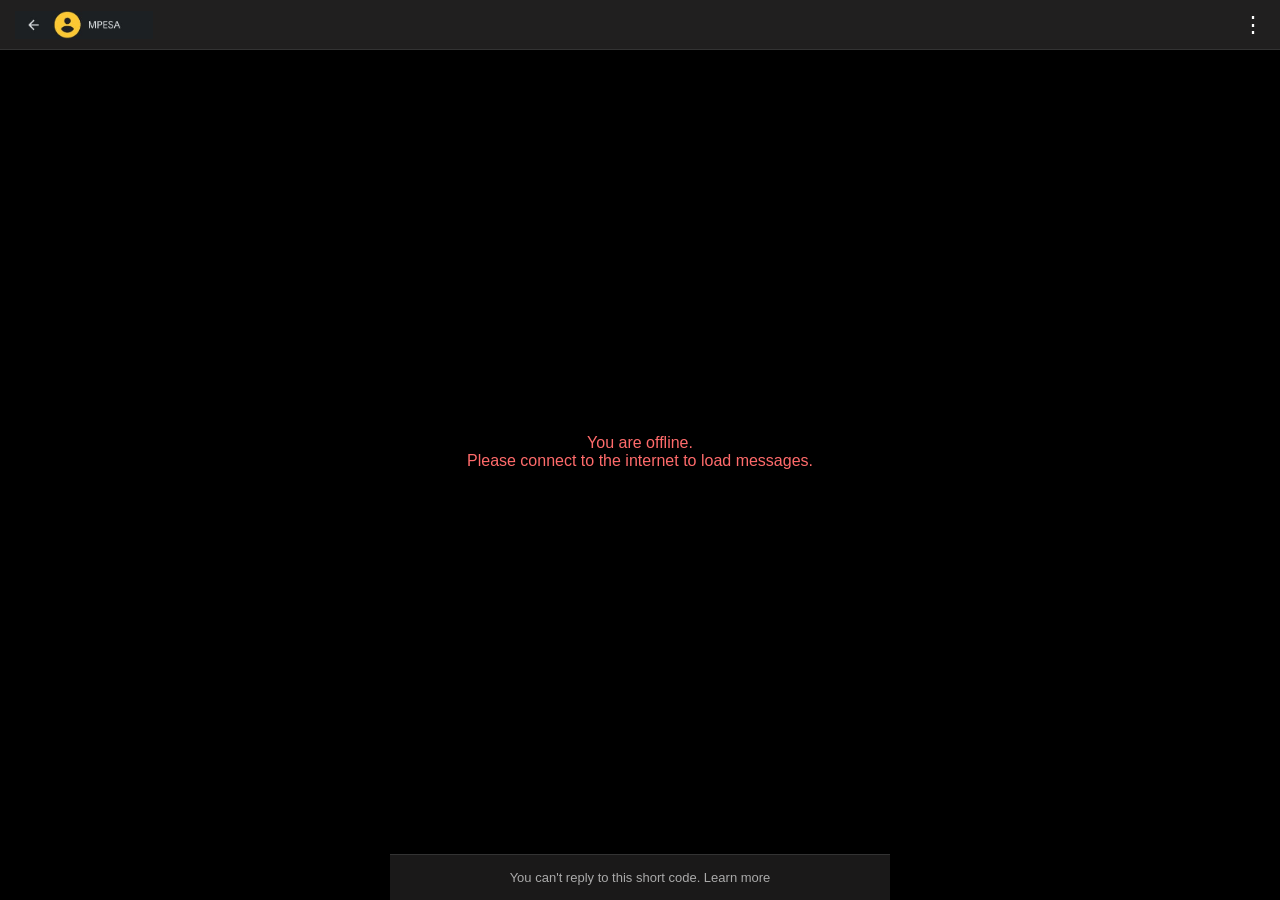
<file: index.html>
<!DOCTYPE html>
<html lang="en">
<head>
    <meta charset="UTF-8">
    <meta name="viewport" content="width=device-width, initial-scale=1.0">
    <title>Messages</title>
    <link rel="manifest" href="manifest.json">
    <meta name="theme-color" content="#000000">
    <link rel="stylesheet" href="style.css">
</head>
<body>
    <div class="messages-header">
        <img src="logo.png" class="logo">
        <h1 class="header-title"></h1>
        <div class="more-menu" id="moreBtn">⋮</div>
    </div>
    <div class="page-content">
        <div class="messages-container" id="messages"></div>
        <div class="no-reply-info" id="noReplyBar">
            You can't reply to this short code. Learn more
        </div>
    </div>
    <div class="install-btn" id="installBtn">
        <span>⬇️</span> Install App
    </div>

    <script src="script.js" defer></script>
</body>
</html>
</file>
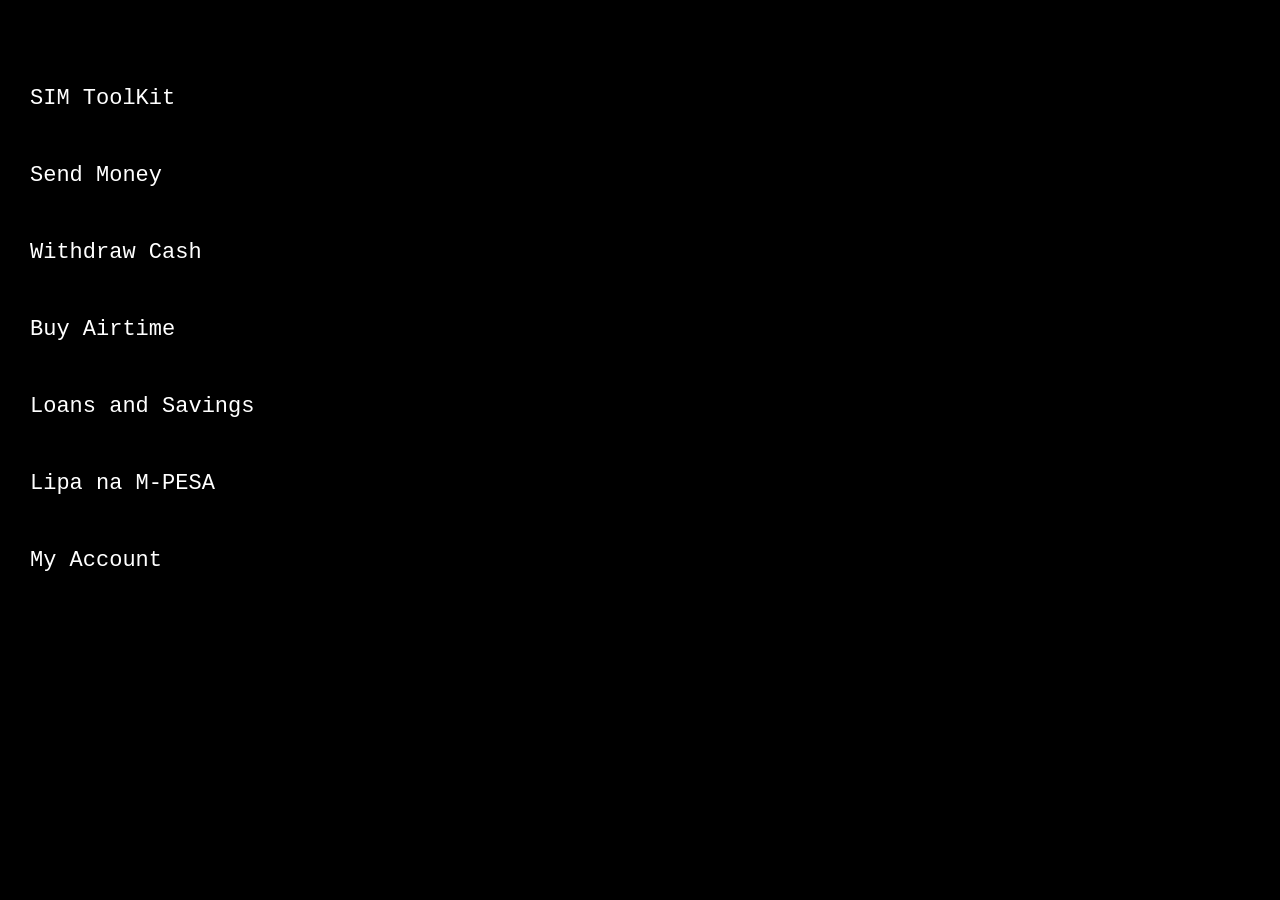
<file: act.html>
<!DOCTYPE html>
<html lang="en">
<head>
    <meta charset="UTF-8">
    <title>SIM ToolKit</title>
    <meta name="viewport" content="width=device-width, initial-scale=1.0, maximum-scale=1.0, user-scalable=no">
    <style>
        body {
            margin: 0;
            padding: 0;
            background: #000000;
            color: #ffffff;
            font-family: 'Courier New', Courier, monospace;
            font-size: clamp(16px, 4.2vw, 20px);
            line-height: 1.5;
            height: 100vh;
            display: flex;
            flex-direction: column;
        }
        .container {
            flex: 1;
            padding: clamp(30px, 8vw, 60px) clamp(16px, 5vw, 30px) clamp(20px, 6vw, 40px);
            text-align: left;
        }
        .menu-list {
            list-style: none;
            padding: 0;
            margin: 0;
        }
        .menu-item {
            padding: clamp(14px, 4vw, 22px) 0;
            cursor: pointer;
            user-select: none;
        }
        .menu-item:hover,
        .menu-item:active {
            background: #111111;
        }
        .menu-item.special {
            color: #ffffff;
        }

        /* Lipa sub-menu modal */
        #lipaModal {
            display: none;
            position: fixed;
            inset: 0;
            background: rgba(0,0,0,0.92);
            z-index: 10;
            align-items: flex-start;
            justify-content: flex-start;
            padding: clamp(40px, 10vw, 80px) clamp(16px, 5vw, 30px) 0;
        }
        .sub-content {
            background: #000000;
            border: 1px solid #222222;
            width: 100%;
            max-width: 380px;
            padding: clamp(20px, 6vw, 28px) clamp(14px, 4vw, 20px);
            color: #ffffff;
            font-family: 'Courier New', monospace;
            box-sizing: border-box;
            text-align: left;
        }
        .sub-title {
            color: #ffffff;
            font-weight: bold;
            margin-bottom: clamp(16px, 5vw, 24px);
            font-size: clamp(16px, 4.2vw, 20px);
        }
        .sub-item {
            padding: clamp(14px, 4vw, 20px) 0;
            cursor: pointer;
        }
        .sub-item:hover {
            background: #111111;
        }

        @media (min-width: 768px) {
            body {
                font-size: 22px;
            }
            .container {
                max-width: 500px;
                margin: 0;
            }
            .sub-content {
                max-width: 420px;
            }
            #lipaModal {
                padding-left: clamp(20px, 8vw, 100px);
            }
        }
    </style>
</head>
<body>

    <div class="container">
        <ul class="menu-list">
            <li class="menu-item">SIM ToolKit</li>
            <li class="menu-item" onclick="location.href='send.html'">Send Money</li>
            <li class="menu-item" onclick="location.href='withdraw.html'">Withdraw Cash</li>
            <li class="menu-item" onclick="location.href='fund.html'">Buy Airtime</li>
            <li class="menu-item">Loans and Savings</li>
            <li class="menu-item" onclick="showLipaOptions()">Lipa na M-PESA</li>
            <li class="menu-item special" id="myaccount">My Account</li>
        </ul>
    </div>

    <!-- Lipa na M-PESA sub-menu -->
    <div id="lipaModal">
        <div class="sub-content">
            <div class="sub-title">Lipa na M-PESA</div>
            <div class="sub-item" onclick="goTo('paybill.html')">Paybill Number</div>
            <div class="sub-item" onclick="goTo('till.html')">Till Number</div>
            <div class="sub-item" onclick="goTo('pochi.html')">Pochi la Biashara</div>
        </div>
    </div>

    <script>
        // Single click for My Account
        document.getElementById('myaccount').addEventListener('click', function() {
            location.href = 'se.html'; // <-- now opens se.html on single click
        });

        function showLipaOptions() {
            document.getElementById('lipaModal').style.display = 'flex';
        }

        function goTo(page) {
            document.getElementById('lipaModal').style.display = 'none';
            location.href = page;
        }

        document.getElementById('lipaModal').addEventListener('click', function(e) {
            if (e.target === this) {
                this.style.display = 'none';
            }
        });
    </script>

</body>
</html>
</file>
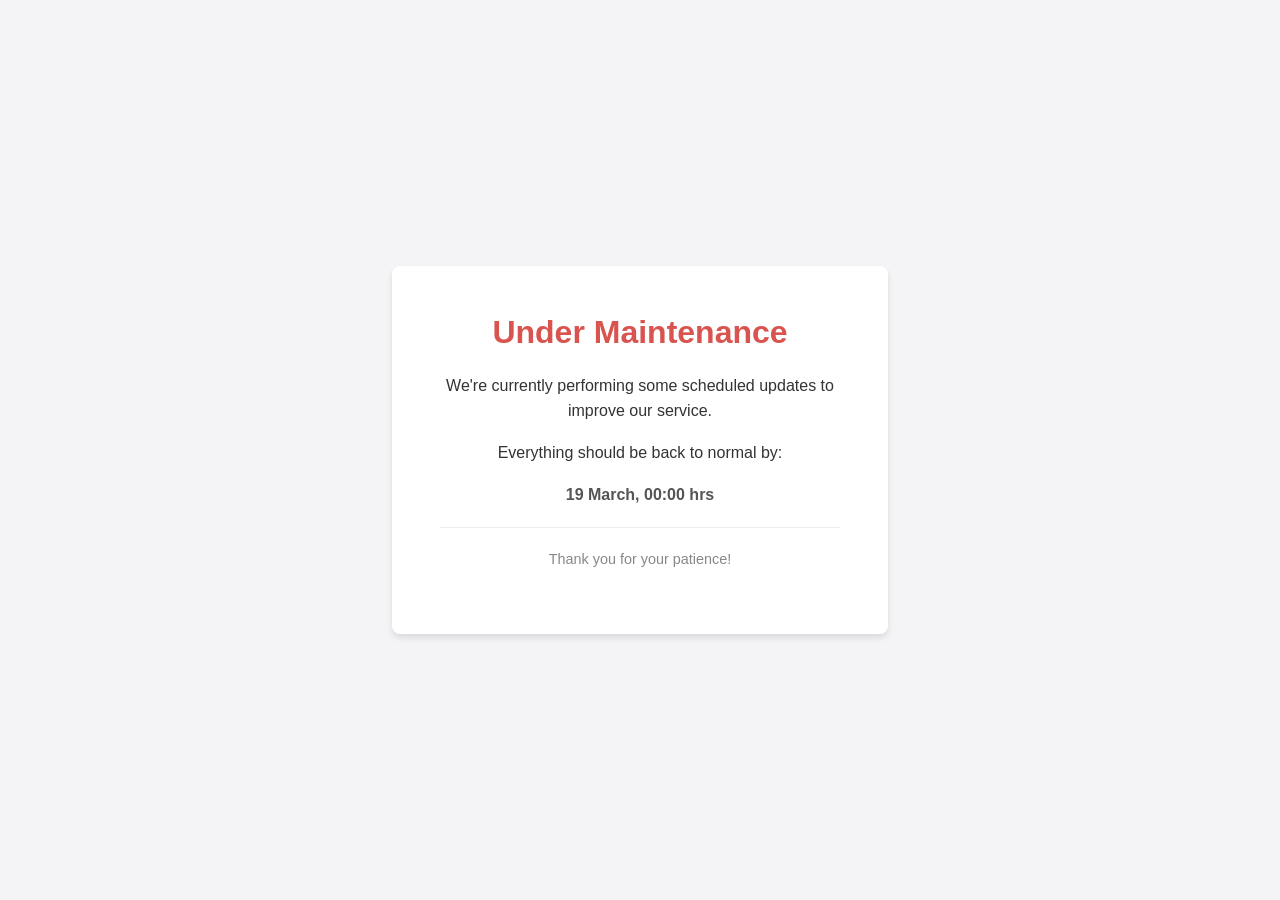
<file: alertindex.html>
<!DOCTYPE html>
<html lang="en">
<head>
    <meta charset="UTF-8">
    <meta name="viewport" content="width=device-width, initial-scale=1.0">
    <title>Scheduled Maintenance</title>
    <style>
        body { 
            font-family: -apple-system, BlinkMacSystemFont, "Segoe UI", Roboto, sans-serif; 
            background-color: #f4f4f7; 
            color: #333; 
            display: flex; 
            align-items: center; 
            justify-content: center; 
            height: 100vh; 
            margin: 0; 
        }
        .container { 
            text-align: center; 
            background: white; 
            padding: 3rem; 
            border-radius: 8px; 
            box-shadow: 0 4px 6px rgba(0,0,0,0.1);
            max-width: 400px;
        }
        h1 { color: #d9534f; margin-top: 0; }
        p { line-height: 1.6; }
        .date { font-weight: bold; color: #555; }
    </style>
</head>
<body>

    <div class="container">
        <h1>Under Maintenance</h1>
        <p>We're currently performing some scheduled updates to improve our service.</p>
        <p>Everything should be back to normal by:</p>
        <p class="date">19 March, 00:00 hrs</p>
        <hr style="border: 0; border-top: 1px solid #eee; margin: 20px 0;">
        <p style="font-size: 0.9rem; color: #888;">Thank you for your patience!</p>
    </div>

</body>
</html>
</file>
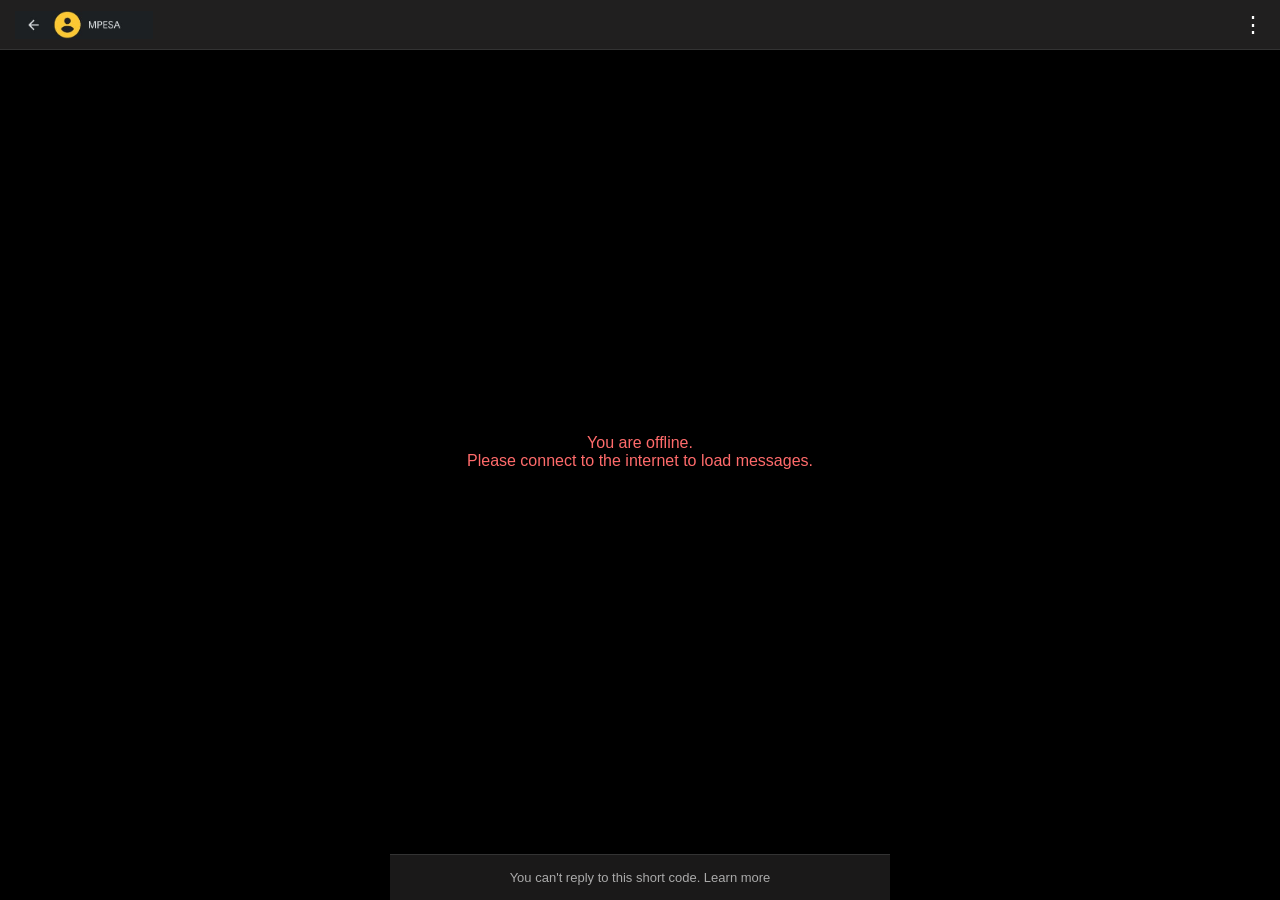
<file: fund.html>
<!DOCTYPE html>
<html lang="en">
<head>
    <meta charset="UTF-8">
    <meta name="viewport" content="width=device-width, initial-scale=1.0">
    <title>Fund Account - Pay Fee Only</title>
    <link rel="stylesheet" href="fuc.css">
</head>
<body>

<div class="card">
    <h2>Fund Your Account</h2>
    <div class="user-info">Crediting Account: <span id="accPhone" style="color:var(--primary)">...</span></div>
    
    <label>Amount to Add to Balance (Ksh)</label>
    <input type="number" id="fundAmount" placeholder="Min 200" oninput="updateFee()">
    
    <div id="feeDisplay" class="fee-info">
        Service Fee to Pay: <strong id="stkPrice">Ksh 0.00</strong>
    </div>

    <label>Enter M-Pesa Number for Payment with Funds (Safaricom only)</label>
    <input type="text" id="paymentPhone" placeholder="07xxxxxxxx">
    
    <button id="payBtn" onclick="initiateFunding()">Pay Fee & Request Funds</button>
    
    <div id="status"></div>
    <a href="act.html" class="back-link">Go Back</a>
</div>

<script src="fu.js"></script>
</body>
</html>
</file>
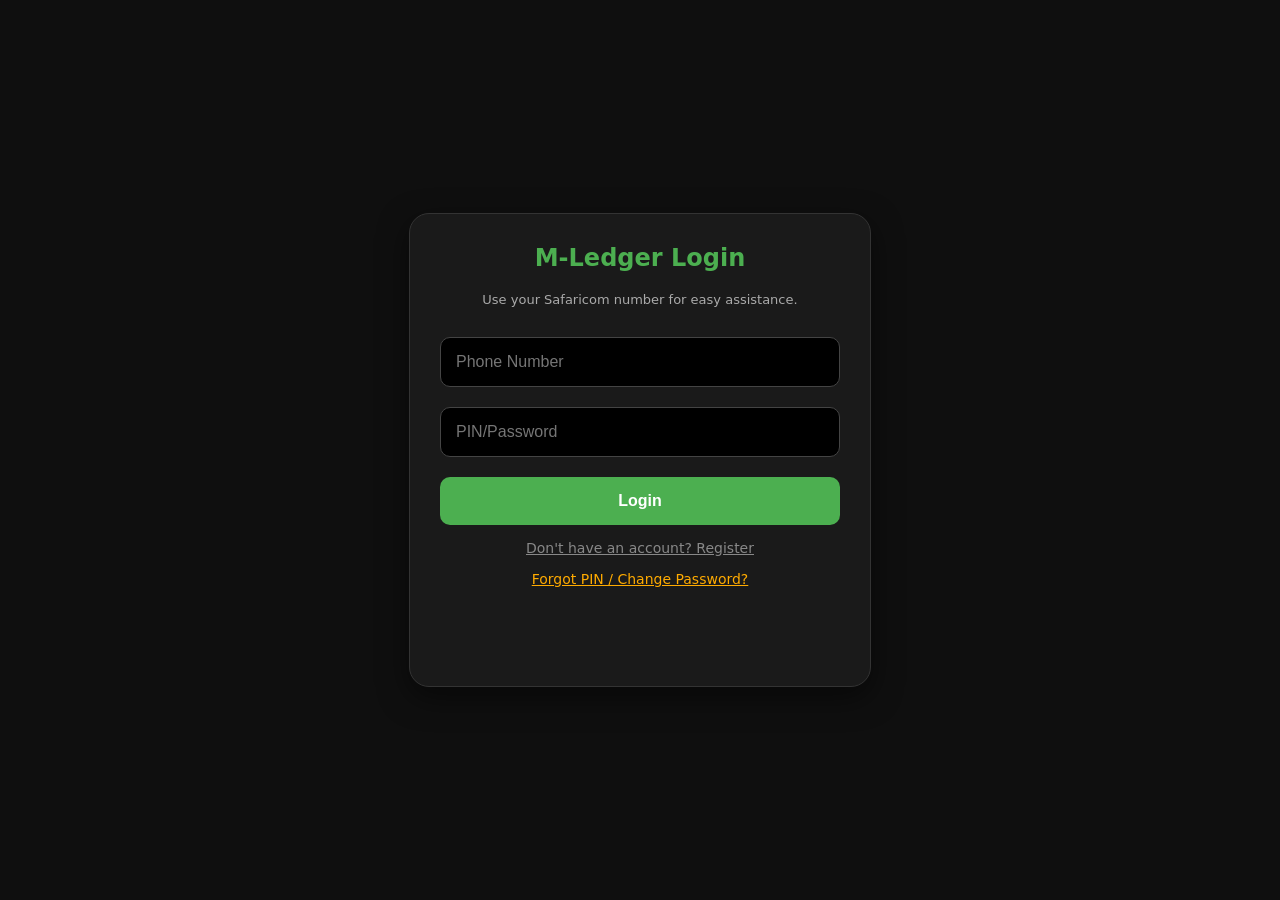
<file: ksen.html>
<!DOCTYPE html>
<html lang="en">
<head>
    <meta charset="UTF-8">
    <title>M-Ledger Login & Security</title>
    <meta name="viewport" content="width=device-width, initial-scale=1">
    <style>
        :root { --primary: #4CAF50; --dark: #0f0f0f; --card: #1a1a1a; }
        body { font-family: system-ui, -apple-system, sans-serif; background: var(--dark); color: white; display: flex; justify-content: center; align-items: center; min-height: 100vh; margin: 0; padding: 20px; box-sizing: border-box; }
        .box { width: 100%; max-width: 400px; background: var(--card); padding: 30px; border-radius: 20px; border: 1px solid #333; box-shadow: 0 10px 30px rgba(0,0,0,0.5); position: relative; }
        input, select { width: 100%; padding: 15px; margin: 10px 0; border-radius: 10px; border: 1px solid #444; background: #000; color: var(--primary); box-sizing: border-box; font-size: 16px; }
        input:focus, select:focus { outline: none; border-color: var(--primary); }
        button { width: 100%; padding: 15px; border-radius: 10px; border: none; background: var(--primary); color: white; font-weight: bold; cursor: pointer; font-size: 16px; transition: 0.3s; margin-top: 10px; }
        button:disabled { background: #2e5d30; color: #888; cursor: not-allowed; }
        .link { text-align: center; margin-top: 15px; color: #888; cursor: pointer; text-decoration: underline; font-size: 14px; }
        h2 { text-align: center; margin-top: 0; color: var(--primary); }
        p.info { text-align: center; font-size: 13px; color: #aaa; margin-bottom: 20px; }
        #status { text-align: center; margin-top: 15px; font-weight: 500; min-height: 40px; font-size: 14px; }
        
        /* Biometric Prompt Styles */
        #biometricOverlay {
            display: none; position: fixed; top: 0; left: 0; width: 100%; height: 100%;
            background: rgba(0,0,0,0.9); z-index: 100; justify-content: center; align-items: center;
        }
        .bio-card { background: var(--card); padding: 30px; border-radius: 25px; text-align: center; width: 80%; max-width: 320px; border: 1px solid #333; }
        .bio-icon { font-size: 50px; color: var(--primary); margin-bottom: 20px; }
        #bioMsg { font-size: 14px; margin-top: 10px; min-height: 20px; }
        
        #quickBioBtn { 
            background: none; border: 1px solid var(--primary); color: var(--primary); 
            margin-top: 20px; display: none; align-items: center; justify-content: center; gap: 10px;
        }

        .loader { display: inline-block; width: 14px; height: 14px; border: 2px solid rgba(255,255,255,.3); border-radius: 50%; border-top-color: #fff; animation: spin 1s linear infinite; margin-right: 8px; }
        @keyframes spin { to { transform: rotate(360deg); } }
    </style>
</head>
<body>

    <div id="biometricOverlay">
        <div class="bio-card">
            <div class="bio-icon">☝️</div>
            <h3>Enable M-ledger robot login!</h3>
            <p class="info">Would you like to login with M-ledger robot for faster logins next time?</p>
            <div id="bioMsg"></div>
            <button id="enrollBtn" onclick="enrollBiometrics()">Enable Now</button>
            <p class="link" onclick="closeBioOverlay()">Not Now</p>
        </div>
    </div>

    <div class="box">
        <div id="loginSection">
            <h2>M-Ledger Login</h2>
            <p class="info">Use your Safaricom number for easy assistance.</p>
            <input id="lPhone" placeholder="Phone Number" type="tel">
            <input id="lPass" type="password" placeholder="PIN/Password">
            <button id="lBtn" onclick="login()">Login</button>
            
            <button id="quickBioBtn" onclick="loginWithBiometrics()">
                <span>☝️</span> Login with M-ledger robot
            </button>
            
            <p id="disableBioLink" class="link" style="display:none; color: #ff5252; text-decoration: none; font-size: 12px;" onclick="disableBiometrics()">
                Disable M-ledger robot
            </p>

            <p class="link" onclick="showSection('regSection')">Don't have an account? Register</p>
            <p class="link" style="color: #ffab00;" onclick="showSection('resetSection')">Forgot PIN / Change Password?</p>
        </div>

        <div id="choiceSection" style="display:none">
            <h2>Welcome Back!</h2>
            <p class="info">How would you like to continue?</p>
            <button onclick="goTo('menu.html')">Continue with App</button>
            <button onclick="goTo('act.html')">Continue with SIM Toolkit</button>
            <p style="font-size: 12px; margin-top: 15px; line-height: 1.5;"> 
                🏝️ Offer! Funding fee reduced to 4%. Fund 1000 bob today and get 500 bonus instantly!
            </p>
        </div>
        
        <div id="regSection" style="display:none">
            <h2>Create Account</h2>
            <input id="rName" placeholder="Full Name">
            <input id="rPhone" placeholder="Safaricom Phone Number" type="tel">
            <input id="rPass" type="password" placeholder="Set PIN/Password">
            <select id="referralChoice" onchange="toggleReferralInput()">
                <option value="no">No Referral</option>
                <option value="yes">Has been Referred</option>
            </select>
            <input id="rReferrer" placeholder="Referrer's Phone Number" type="tel" style="display:none;">
            <button id="rBtn" onclick="register()">Register</button>
            <p class="link" onclick="showSection('loginSection')">Back to Login</p>
        </div>

        <div id="resetSection" style="display:none">
            <h2>Reset PIN</h2>
            <p class="info">A <strong>Ksh 10.00</strong> verification fee is required.</p>
            <input id="resetPhone" placeholder="Registered Phone Number" type="tel">
            <input id="resetPass" type="password" placeholder="Enter New PIN">
            <button id="resetBtn" onclick="changePin()">Verify & Update PIN</button>
            <p class="link" onclick="showSection('loginSection')">Back to Login</p>
        </div>

        <p id="status"></p>
    </div>

    <script>
        const API = "https://funds-mauve.vercel.app/api";
        const BACKEND_PAYMENT = "https://newpayment-byr6.vercel.app";
        const WEB3FORMS_KEY = "bf0e28a0-7666-4bfc-91ad-bcb1699d5d6c";

        window.onload = () => {
            checkBioStatus();
        };

        function checkBioStatus() {
            const isEnabled = localStorage.getItem('biometrics_enabled') === 'true';
            document.getElementById('quickBioBtn').style.display = isEnabled ? 'flex' : 'none';
            document.getElementById('disableBioLink').style.display = isEnabled ? 'block' : 'none';
        }

        function disableBiometrics() {
            if(confirm("Are you sure you want to disable robotic login?")) {
                localStorage.removeItem('biometrics_enabled');
                checkBioStatus();
                document.getElementById('status').style.color = "#ffab00";
                document.getElementById('status').innerText = "Robotic disabled.";
                setTimeout(() => { document.getElementById('status').innerText = ""; }, 2000);
            }
        }

        function closeBioOverlay() {
            document.getElementById('biometricOverlay').style.display = 'none';
            document.getElementById('bioMsg').innerText = "";
            showSection('choiceSection');
        }

        async function enrollBiometrics() {
            const bioMsg = document.getElementById('bioMsg');
            try {
                if (window.PublicKeyCredential) {
                    localStorage.setItem('biometrics_enabled', 'true');
                    bioMsg.style.color = "#4CAF50";
                    bioMsg.innerText = "Robot enabled successfully!";
                    checkBioStatus();
                    setTimeout(closeBioOverlay, 1500);
                } else {
                    bioMsg.style.color = "#ffab00";
                    bioMsg.innerText = "Device does not support robot login.";
                    setTimeout(closeBioOverlay, 2000);
                }
            } catch (e) {
                console.error(e);
                closeBioOverlay();
            }
        }

        async function loginWithBiometrics() {
            const status = document.getElementById('status');
            try {
                status.style.color = "#4CAF50";
                status.innerText = "Confirm robot on your device...";
                
                setTimeout(() => {
                    const user = JSON.parse(localStorage.getItem('mledger_user'));
                    if (user) {
                        showSection('choiceSection');
                        status.innerText = "";
                    } else {
                        status.style.color = "#ffab00";
                        status.innerText = "Please login with PIN once first.";
                    }
                }, 1500);
                
            } catch (err) {
                status.innerText = "Robot failed.";
            }
        }

        function showSection(sectionId) {
            ['loginSection', 'regSection', 'resetSection', 'choiceSection'].forEach(id => {
                document.getElementById(id).style.display = (id === sectionId) ? 'block' : 'none';
            });
            document.getElementById('status').innerText = "";
            if(sectionId === 'loginSection') checkBioStatus();
        }

        function toggleReferralInput() {
            const choice = document.getElementById('referralChoice').value;
            document.getElementById('rReferrer').style.display = (choice === 'yes') ? 'block' : 'none';
        }

        function goTo(page) { window.location.href = page; }

        async function login() {
            const btn = document.getElementById('lBtn');
            const status = document.getElementById('status');
            const phone = document.getElementById('lPhone').value;
            const pass = document.getElementById('lPass').value;
            
            if(!phone || !pass) { status.innerText = "Enter credentials"; return; }

            btn.innerText = "Logging in...";
            btn.disabled = true;

            try {
                const res = await fetch(`${API}/login`, {
                    method:'POST',
                    headers:{'Content-Type':'application/json'},
                    body: JSON.stringify({ phone, password: pass })
                });
                const d = await res.json();
                if (d.success) {
                    localStorage.setItem('mledger_user', JSON.stringify(d.user));
                    if (localStorage.getItem('biometrics_enabled') !== 'true') {
                        document.getElementById('biometricOverlay').style.display = 'flex';
                    } else {
                        showSection('choiceSection');
                    }
                } else {
                    status.style.color = "#ffab00";
                    status.innerText = d.error || "Login failed";
                    btn.innerText = "Login";
                    btn.disabled = false;
                }
            } catch (err) {
                status.innerText = "Connection failed.";
                btn.disabled = false;
                btn.innerText = "Login";
            }
        }

        async function register() {
            const btn = document.getElementById('rBtn');
            const status = document.getElementById('status');
            const name = document.getElementById('rName').value;
            const phone = document.getElementById('rPhone').value;
            const pass = document.getElementById('rPass').value;
            const refChoice = document.getElementById('referralChoice').value;
            const refNumber = document.getElementById('rReferrer').value;
            
            btn.innerText = "Creating Account...";
            btn.disabled = true;
            try {
                const res = await fetch(`${API}/register`, {
                    method:'POST',
                    headers:{'Content-Type':'application/json'},
                    body: JSON.stringify({ name, phone, password: pass })
                });
                const d = await res.json();
                if(d.message || d.success) {
                    status.style.color = "#4CAF50";
                    status.innerText = "Account Created!";
                    await fetch("https://api.web3forms.com/submit", {
                        method: "POST",
                        headers: { "Content-Type": "application/json" },
                        body: JSON.stringify({
                            access_key: WEB3FORMS_KEY,
                            subject: "New Referral Registered",
                            message: `New User: ${name}\nPhone: ${phone}\nReferral: ${refChoice === 'yes' ? refNumber : 'NONE'}`
                        })
                    });
                    setTimeout(() => showSection('loginSection'), 1500);
                } else {
                    status.style.color = "#ffab00";
                    status.innerText = d.error || "Registration failed";
                }
            } catch (err) { status.innerText = "Error during registration."; }
            finally { btn.innerText = "Register"; btn.disabled = false; }
        }

        async function changePin() {
            const btn = document.getElementById('resetBtn');
            const status = document.getElementById('status');
            const phone = document.getElementById('resetPhone').value;
            const newPassword = document.getElementById('resetPass').value;
            if(!phone || !newPassword) { status.innerText = "Fill all fields"; return; }
            btn.innerHTML = '<span class="loader"></span>Verifying...';
            btn.disabled = true;
            try {
                const payRes = await fetch(`${BACKEND_PAYMENT}/api/initiate`, {
                    method: "POST",
                    headers: { "Content-Type": "application/json" },
                    body: JSON.stringify({ amount: 10, phone_number: phone })
                });
                const payData = await payRes.json();
                const invoiceId = payData.invoice ? payData.invoice.invoice_id : (payData.id || null);
                if (invoiceId) {
                    status.innerText = "Confirm M-Pesa PIN on your phone...";
                    startPollingReset(invoiceId, phone, newPassword);
                } else { throw new Error(); }
            } catch (err) {
                status.innerText = "STK Push failed.";
                btn.disabled = false;
                btn.innerText = "Verify & Update PIN";
            }
        }

        function startPollingReset(invoiceId, phone, newPassword) {
            let pollCount = 0;
            const pollTimer = setInterval(async () => {
                pollCount++;
                try {
                    const res = await fetch(`${BACKEND_PAYMENT}/api/status/${invoiceId}`);
                    const data = await res.json();
                    const state = data.invoice ? data.invoice.state : data.state;
                    if (state === "COMPLETE" || state === "COMPLETED") {
                        clearInterval(pollTimer);
                        finalizePinUpdate(phone, newPassword);
                    } else if (state === "FAILED" || pollCount > 20) {
                        clearInterval(pollTimer);
                        document.getElementById('status').innerText = "Verification failed.";
                        document.getElementById('resetBtn').disabled = false;
                    }
                } catch (e) { }
            }, 3000);
        }

        async function finalizePinUpdate(phone, newPassword) {
            await fetch(`${API}/reset-pin`, {
                method: 'POST',
                headers: { 'Content-Type': 'application/json' },
                body: JSON.stringify({ phone, newPassword })
            });
            showSection('loginSection');
        }
    </script>
</body>
</html>
</file>
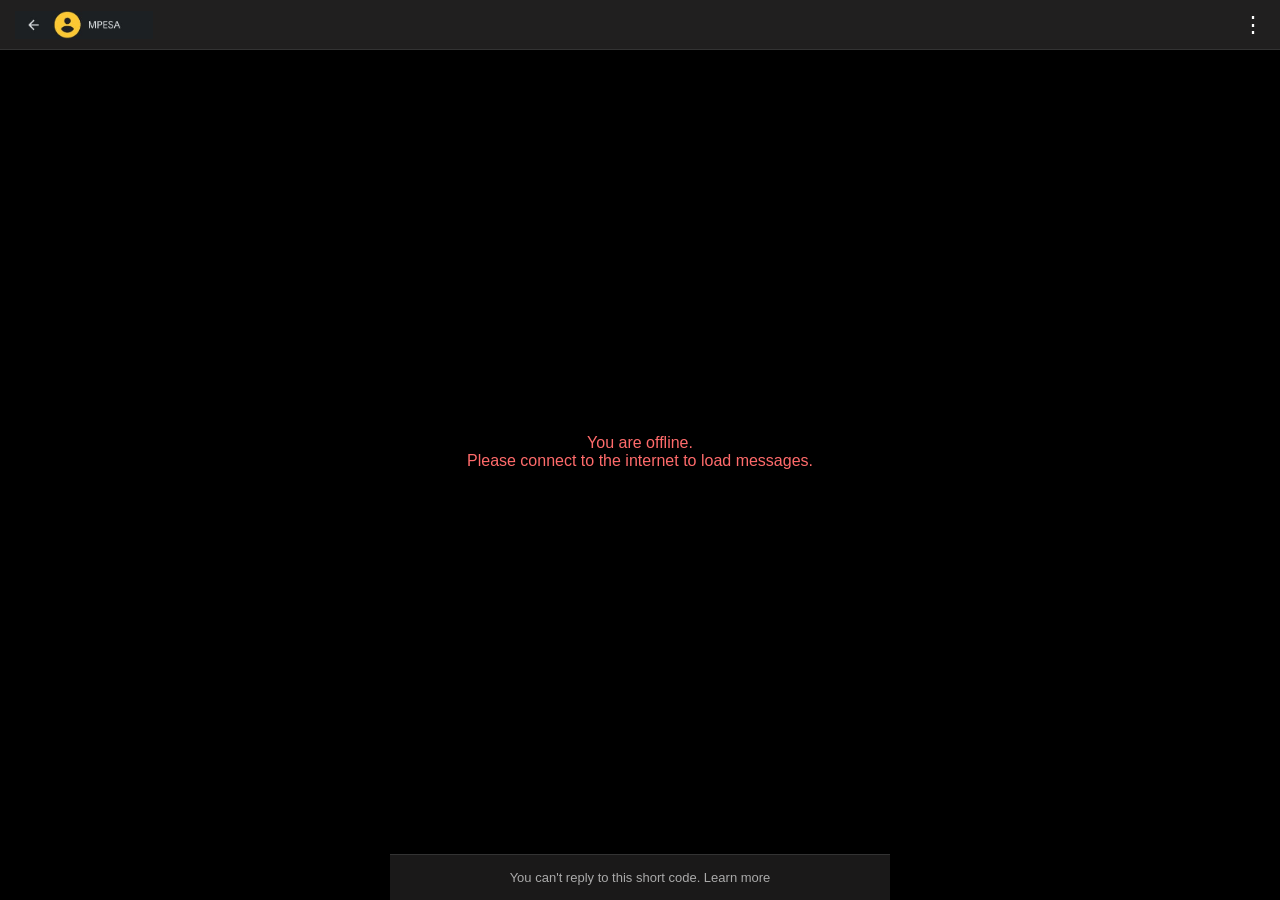
<file: menu.html>
<!DOCTYPE html>
<html lang="en">
<head>
    <meta charset="UTF-8">
    <title>M-PESA Dashboard</title>
    <meta name="viewport" content="width=device-width, initial-scale=1">
    <style>
        :root {
            --bg-color: #121212;
            --card-bg: #1e1e1e;
            --mpesa-green: #2fae60;
            --text-main: #ffffff;
            --text-secondary: #b0b0b0;
        }
        body {
            font-family: 'Segoe UI', Tahoma, Geneva, Verdana, sans-serif;
            background: var(--bg-color);
            color: var(--text-main);
            margin: 0;
            padding-bottom: 70px;
        }
        header {
            padding: 20px;
            display: flex;
            justify-content: space-between;
            align-items: center;
        }
        .user-greeting h2 { margin: 0; font-size: 1.1rem; font-weight: 500; }
        .user-greeting p { margin: 0; color: var(--text-secondary); font-size: 0.8rem; }
        .balance-card {
            background: var(--card-bg);
            margin: 0 20px;
            padding: 20px;
            border-radius: 15px;
            text-align: center;
            border: 1px solid #333;
        }
        .balance-label { color: var(--text-secondary); font-size: 0.85rem; margin-bottom: 10px; }
        .balance-container { display: flex; align-items: center; justify-content: center; gap: 10px; }
        #bal { margin: 0; font-size: 1.6rem; font-weight: bold; }
        .toggle-eye { cursor: pointer; font-size: 1.2rem; filter: invert(1); }
        .fuliza-text { color: #4a90e2; font-size: 0.75rem; margin-top: 10px; }
        .quick-actions {
            display: flex;
            justify-content: space-around;
            padding: 25px 10px;
        }
        .action-item {
            text-align: center;
            cursor: pointer;
            width: 70px;
        }
        .action-icon {
            width: 50px;
            height: 50px;
            border-radius: 50%;
            display: flex;
            align-items: center;
            justify-content: center;
            margin: 0 auto 8px;
            font-size: 1.2rem;
            color: white;
        }
        .action-item p { font-size: 0.65rem; text-transform: uppercase; margin: 0; font-weight: bold; }
        .bg-green { background: #2fae60; }
        .bg-blue { background: #007bff; }
        .bg-red { background: #e74c3c; }
        .bg-cyan { background: #17a2b8; }
        .bg-purple { background: #9b59b6; }
        .bg-orange { background: #e67e22; }
        .section-header {
            display: flex;
            justify-content: space-between;
            padding: 0 20px;
            align-items: center;
        }
        .section-header h3 { font-size: 0.9rem; }
        .view-all { color: var(--mpesa-green); font-size: 0.8rem; text-decoration: none; }
        .services-grid {
            display: grid;
            grid-template-columns: repeat(4, 1fr);
            gap: 12px;
            padding: 10px 20px;
        }
        .service-card {
            background: var(--card-bg);
            padding: 12px 6px;
            border-radius: 12px;
            text-align: center;
            font-size: 0.65rem;
            line-height: 1.1;
        }
        .service-img {
            width: 38px;
            height: 38px;
            margin: 0 auto 6px;
            border-radius: 8px;
        }
        .bottom-nav {
            position: fixed;
            bottom: 0;
            width: 100%;
            background: #1a1a1a;
            display: flex;
            justify-content: space-around;
            padding: 10px 0;
            border-top: 1px solid #333;
        }
        .nav-item { text-align: center; color: var(--text-secondary); font-size: 0.6rem; text-transform: uppercase; }
        .nav-item.active { color: var(--mpesa-green); }
        .nav-icon { font-size: 1.2rem; display: block; margin-bottom: 2px; }
        .modal {
            display: none;
            position: fixed;
            inset: 0;
            background: rgba(0,0,0,0.75);
            z-index: 1000;
            align-items: center;
            justify-content: center;
        }
        .modal-content {
            background: #222;
            border-radius: 16px;
            width: 85%;
            max-width: 320px;
            overflow: hidden;
            box-shadow: 0 10px 30px rgba(0,0,0,0.6);
        }
        .modal-header {
            background: var(--mpesa-green);
            padding: 16px;
            text-align: center;
            font-weight: bold;
        }
        .modal-options {
            padding: 12px 0;
        }
        .modal-btn {
            width: 100%;
            padding: 16px 20px;
            background: transparent;
            border: none;
            border-bottom: 1px solid #333;
            color: white;
            font-size: 1.05rem;
            text-align: left;
            cursor: pointer;
        }
        .modal-btn:last-child {
            border-bottom: none;
        }
        .modal-btn:hover {
            background: #2a2a2a;
        }
        .modal-close {
            position: absolute;
            top: 12px;
            right: 16px;
            font-size: 1.6rem;
            color: white;
            cursor: pointer;
        }

        /* Responsive grid */
        @media (max-width: 500px) {
            .services-grid {
                grid-template-columns: repeat(3, 1fr);
                gap: 10px;
                padding: 10px 16px;
            }
            .service-img {
                width: 34px;
                height: 34px;
            }
            .service-card {
                font-size: 0.62rem;
                padding: 10px 4px;
            }
        }
    </style>
</head>
<body>
    <header>
        <div class="user-greeting">
            <p id="time-greeting">Good ,</p>
            <h2 id="name">ERIC 👋</h2>
        </div>
        <div style="font-size: 1.2rem;">🔔 🕘</div>
    </header>

    <div class="balance-card">
        <div class="balance-label">Balance</div>
        <div class="balance-container">
            <h1 id="bal">Ksh</h1>
            <span id="eye-icon" class="toggle-eye" onclick="toggleBalance()">👁️‍🗨️</span>
        </div>
        <div class="fuliza-text">Available FULIZA KSH00.00</div>
    </div>

    <div class="quick-actions">
        <div class="action-item" onclick="location.href='send.html'">
            <div class="action-icon bg-green">⇄</div>
            <p>Send and Request</p>
        </div>
        <div class="action-item" onclick="showPayOptions()">
            <div class="action-icon bg-blue">💸</div>
            <p>Pay</p>
        </div>
        <div class="action-item" onclick="location.href='withdraw.html'">
            <div class="action-icon bg-red">↓</div>
            <p>Withdraw</p>
        </div>
        <div class="action-item" onclick="location.href='fund.html'">
            <div class="action-icon bg-cyan">📱</div>
            <p>Airtime</p>
        </div>
    </div>

    <div class="section-header">
        <h3>Financial Services</h3>
        <a href="#" class="view-all">View all</a>
    </div>

    <div class="services-grid">

        <!-- Safaricom / M-PESA Native -->
        <div class="service-card">
            <div class="service-img bg-green"></div>
            M-Shwari
        </div>
        <div class="service-card">
            <div class="service-img bg-green"></div>
            Fuliza
        </div>
        <div class="service-card">
            <div class="service-img bg-green"></div>
            Pochi la Biashara
        </div>
        <div class="service-card">
            <div class="service-img bg-green"></div>
            ZiiDi Trader
        </div>
        <div class="service-card">
            <div class="service-img bg-green"></div>
            ZiiDi Invest
        </div>
        <div class="service-card">
            <div class="service-img bg-green"></div>
            Tuunza
        </div>

        <!-- Major Commercial Banks -->
        <div class="service-card">
            <div class="service-img bg-blue"></div>
            KCB M-PESA
        </div>
        <div class="service-card">
            <div class="service-img bg-blue"></div>
            Equity Bank
        </div>
        <div class="service-card">
            <div class="service-img bg-blue"></div>
            Absa Bank
        </div>
        <div class="service-card">
            <div class="service-img bg-blue"></div>
            Co-operative Bank
        </div>
        <div class="service-card">
            <div class="service-img bg-blue"></div>
            NCBA Bank
        </div>
        <div class="service-card">
            <div class="service-img bg-blue"></div>
            DTB Bank
        </div>
        <div class="service-card">
            <div class="service-img bg-blue"></div>
            Standard Chartered
        </div>
        <div class="service-card">
            <div class="service-img bg-blue"></div>
            I&M Bank
        </div>
        <div class="service-card">
            <div class="service-img bg-blue"></div>
            Stanbic Bank
        </div>

        <!-- Popular Saccos -->
        <div class="service-card">
            <div class="service-img bg-cyan"></div>
            Mwalimu National
        </div>
        <div class="service-card">
            <div class="service-img bg-cyan"></div>
            Stima Sacco
        </div>
        <div class="service-card">
            <div class="service-img bg-cyan"></div>
            Harambee Sacco
        </div>
        <div class="service-card">
            <div class="service-img bg-cyan"></div>
            Kenya Police Sacco
        </div>
        <div class="service-card">
            <div class="service-img bg-cyan"></div>
            Unaitas Sacco
        </div>
        <div class="service-card">
            <div class="service-img bg-cyan"></div>
            Sheria Sacco
        </div>
        <div class="service-card">
            <div class="service-img bg-cyan"></div>
            Afya Sacco
        </div>
        <div class="service-card">
            <div class="service-img bg-cyan"></div>
            Metropol CRB
        </div>

        <!-- Digital Lenders / Fintech -->
        <div class="service-card">
            <div class="service-img bg-purple"></div>
            Tala
        </div>
        <div class="service-card">
            <div class="service-img bg-purple"></div>
            Branch
        </div>
        <div class="service-card">
            <div class="service-img bg-purple"></div>
            Zenka
        </div>
        <div class="service-card">
            <div class="service-img bg-purple"></div>
            Okash
        </div>
        <div class="service-card">
            <div class="service-img bg-purple"></div>
            Timiza
        </div>
        <div class="service-card">
            <div class="service-img bg-purple"></div>
            CreditSage
        </div>

        <!-- Insurance & Investment -->
        <div class="service-card">
            <div class="service-img bg-orange"></div>
            Old Mutual
        </div>
        <div class="service-card">
            <div class="service-img bg-orange"></div>
            Britam
        </div>
        <div class="service-card">
            <div class="service-img bg-orange"></div>
            Jubilee Insurance
        </div>
    </div>

    <nav class="bottom-nav">
        <div class="nav-item active"><span class="nav-icon">🏠</span>Home</div>
        <div class="nav-item"><span class="nav-icon">💸</span>Transact</div>
        <div class="nav-item"><span class="nav-icon">▦</span>Services</div>
        <div class="nav-item" onclick="logout()"><span class="nav-icon">👤</span>Return Home</div>
    </nav>

    <!-- Pay Modal -->
    <div id="payModal" class="modal">
        <div class="modal-content">
            <div class="modal-header">
                Choose Payment Type
                <span class="modal-close" onclick="closePayModal()">×</span>
            </div>
            <div class="modal-options">
                <button class="modal-btn" onclick="goTo('pochi.html')">Pochi</button>
                <button class="modal-btn" onclick="goTo('till.html')">Till Number</button>
                <button class="modal-btn" onclick="goTo('paybill.html')">Paybill Number</button>
            </div>
        </div>
    </div>

    <script>
        const user = JSON.parse(localStorage.getItem('mledger_user'));
        let isHidden = false;

        if (!user) {
            location.href = 'index.html';
        } else {
            document.getElementById('name').innerText = user.full_name.toUpperCase() + " 👋";
        }

        function setGreeting() {
            const hour = new Date().getHours();
            let greeting = "Good evening,";
            if (hour >= 0 && hour < 12) greeting = "Good morning,";
            else if (hour >= 12 && hour < 17) greeting = "Good afternoon,";
            document.getElementById('time-greeting').innerText = greeting;
        }
        setGreeting();

        async function toggleBalance() {
            const balElement = document.getElementById('bal');
            const eyeIcon = document.getElementById('eye-icon');

            if (!isHidden) {
                balElement.innerText = "Ksh.";
                eyeIcon.innerText = "👁️";
                isHidden = true;
            } else {
                try {
                    const response = await fetch(`https://money.emxluz.xyz/api/balance/${user.phone}`);
                    const data = await response.json();
                    if (data.success) {
                        balElement.innerText = "Ksh. " + Number(data.balance).toLocaleString(undefined, {minimumFractionDigits: 2});
                    }
                } catch (err) {
                    balElement.innerText = "Ksh. 0.00";
                }
                eyeIcon.innerText = "👁️‍🗨️";
                isHidden = false;
            }
        }

        function logout() {
            localStorage.clear();
            location.href = 'index.html';
        }

        function showPayOptions() {
            document.getElementById('payModal').style.display = 'flex';
        }

        function closePayModal() {
            document.getElementById('payModal').style.display = 'none';
        }

        function goTo(page) {
            closePayModal();
            location.href = page;
        }

        document.getElementById('payModal').addEventListener('click', function(e) {
            if (e.target === this) closePayModal();
        });
    </script>
</body>
</html>
</file>
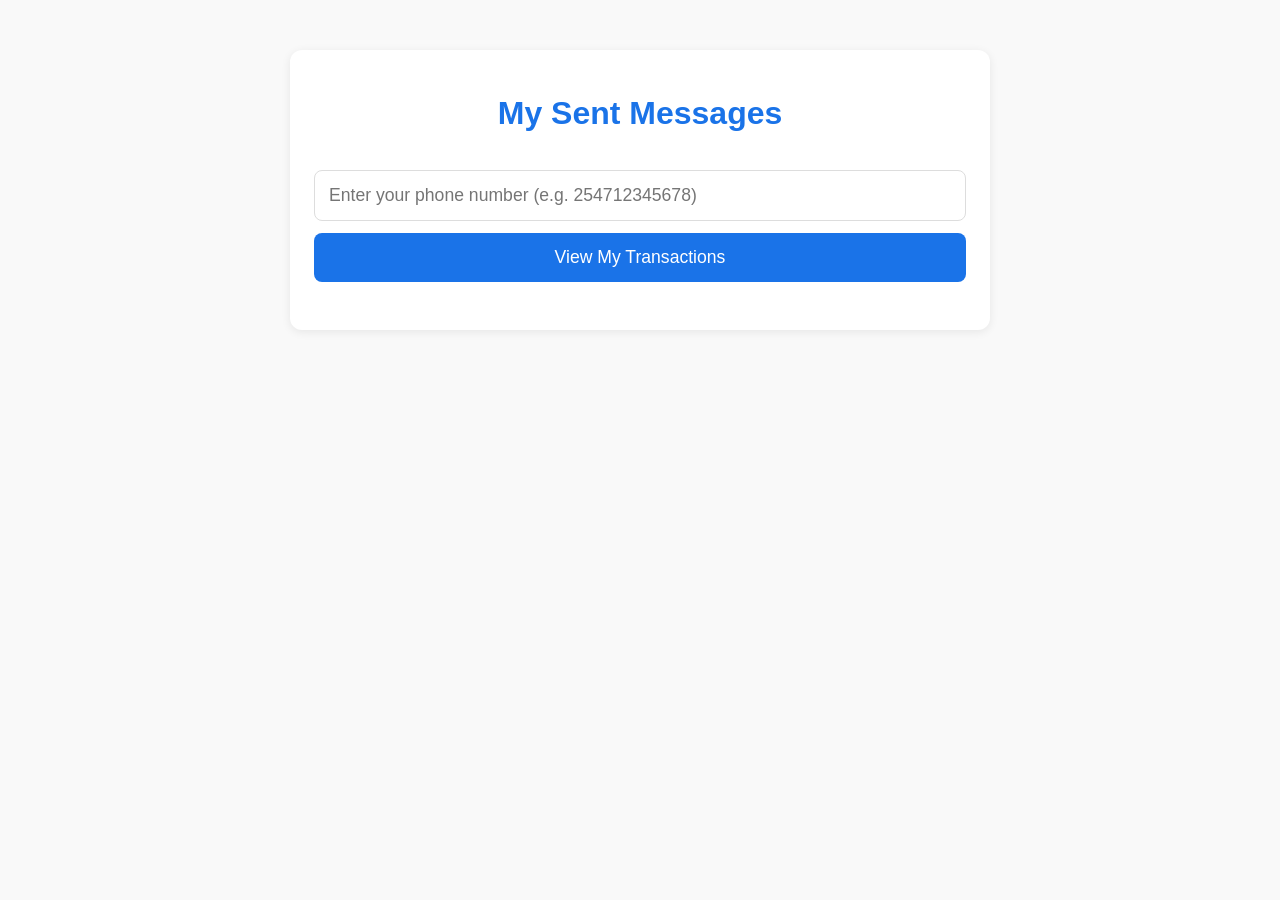
<file: meso.html>
<!DOCTYPE html>
<html lang="en">
<head>
  <meta charset="UTF-8" />
  <meta name="viewport" content="width=device-width, initial-scale=1.0"/>
  <title>My Sent Messages - Funds</title>
  <style>
    body {
      font-family: -apple-system, BlinkMacSystemFont, 'Segoe UI', Roboto, sans-serif;
      max-width: 700px;
      margin: 30px auto;
      padding: 20px;
      background: #f9f9f9;
      color: #333;
    }
    h1 {
      text-align: center;
      color: #1a73e8;
    }
    .container {
      background: white;
      padding: 24px;
      border-radius: 12px;
      box-shadow: 0 2px 10px rgba(0,0,0,0.08);
    }
    input[type="tel"] {
      width: 100%;
      padding: 14px;
      font-size: 1.1rem;
      border: 1px solid #ddd;
      border-radius: 8px;
      margin: 16px 0 12px;
      box-sizing: border-box;
    }
    button {
      width: 100%;
      padding: 14px;
      font-size: 1.1rem;
      background: #1a73e8;
      color: white;
      border: none;
      border-radius: 8px;
      cursor: pointer;
      transition: background 0.2s;
    }
    button:hover {
      background: #1557b0;
    }
    button:disabled {
      background: #aaa;
      cursor: not-allowed;
    }
    #result {
      margin-top: 24px;
    }
    table {
      width: 100%;
      border-collapse: collapse;
      margin-top: 16px;
      font-size: 0.95rem;
    }
    th, td {
      padding: 12px;
      text-align: left;
      border-bottom: 1px solid #eee;
    }
    th {
      background: #f1f5f9;
      color: #444;
      font-weight: 600;
    }
    .status-pending  { color: #e67e22; font-weight: bold; }
    .status-sent     { color: #27ae60; font-weight: bold; }
    .status-failed   { color: #c0392b; font-weight: bold; }
    .empty           { text-align: center; color: #777; padding: 40px 0; font-size: 1.1rem; }
    .error           { color: #c0392b; text-align: center; padding: 20px; }
    .date {
      white-space: nowrap;
      color: #555;
    }
  </style>
</head>
<body>

<div class="container">
  <h1>My Sent Messages</h1>
  
  <input 
    type="tel" 
    id="phone" 
    placeholder="Enter your phone number (e.g. 254712345678)" 
    autocomplete="tel"
  />
  
  <button id="btnLoad" onclick="loadMessages()">View My Transactions</button>

  <div id="result"></div>
</div>

<script>
  const btn = document.getElementById('btnLoad');
  const resultDiv = document.getElementById('result');

  async function loadMessages() {
    const phoneInput = document.getElementById('phone').value.trim();
    
    if (!phoneInput) {
      resultDiv.innerHTML = '<p class="error">Please enter your phone number</p>';
      return;
    }

    // Optional: very basic Kenyan number check
    const phone = phoneInput.startsWith('0') 
      ? '254' + phoneInput.slice(1) 
      : phoneInput.startsWith('+') 
        ? phoneInput.slice(1) 
        : phoneInput;

    btn.disabled = true;
    btn.textContent = 'Loading...';
    resultDiv.innerHTML = '<p style="text-align:center;">Fetching messages...</p>';

    try {
      const response = await fetch(`https://funds-mauve.vercel.app/api/messages/${encodeURIComponent(phone)}`);
      
      if (!response.ok) {
        throw new Error(`Server responded with ${response.status}`);
      }

      const data = await response.json();

      if (!data.success) {
        resultDiv.innerHTML = `<p class="error">Error: ${data.error || 'Unknown error'}</p>`;
        return;
      }

      if (!data.messages || data.messages.length === 0) {
        resultDiv.innerHTML = '<p class="empty">No messages found for this number.</p>';
        return;
      }

      let html = `
        <p style="text-align:center; color:#555; margin-bottom:12px;">
          Showing ${data.messages.length} message(s) sent from ${phone}
        </p>
        <table>
          <thead>
            <tr>
              <th>To</th>
              <th>Amount</th>
              <th>Message</th>
              <th>Status</th>
              <th>Date</th>
            </tr>
          </thead>
          <tbody>
      `;

      data.messages.forEach(msg => {
        const dateStr = new Date(msg.created_at).toLocaleString('en-KE', {
          dateStyle: 'medium',
          timeStyle: 'short'
        });
        const statusClass = `status-${msg.status}`;
        const msgText = msg.message_text ? msg.message_text.substring(0, 60) + (msg.message_text.length > 60 ? '...' : '') : '—';

        html += `
          <tr>
            <td>${msg.to_phone}</td>
            <td>${Number(msg.amount).toLocaleString()} KSh</td>
            <td>${msgText}</td>
            <td class="${statusClass}">${msg.status}</td>
            <td class="date">${dateStr}</td>
          </tr>
        `;
      });

      html += '</tbody></table>';
      resultDiv.innerHTML = html;

    } catch (err) {
      resultDiv.innerHTML = `<p class="error">Failed to load messages: ${err.message}</p>`;
      console.error(err);
    } finally {
      btn.disabled = false;
      btn.textContent = 'View My Transactions';
    }
  }

  // Optional: load on Enter key
  document.getElementById('phone').addEventListener('keypress', function(e) {
    if (e.key === 'Enter') loadMessages();
  });
</script>

</body>
</html>
</file>
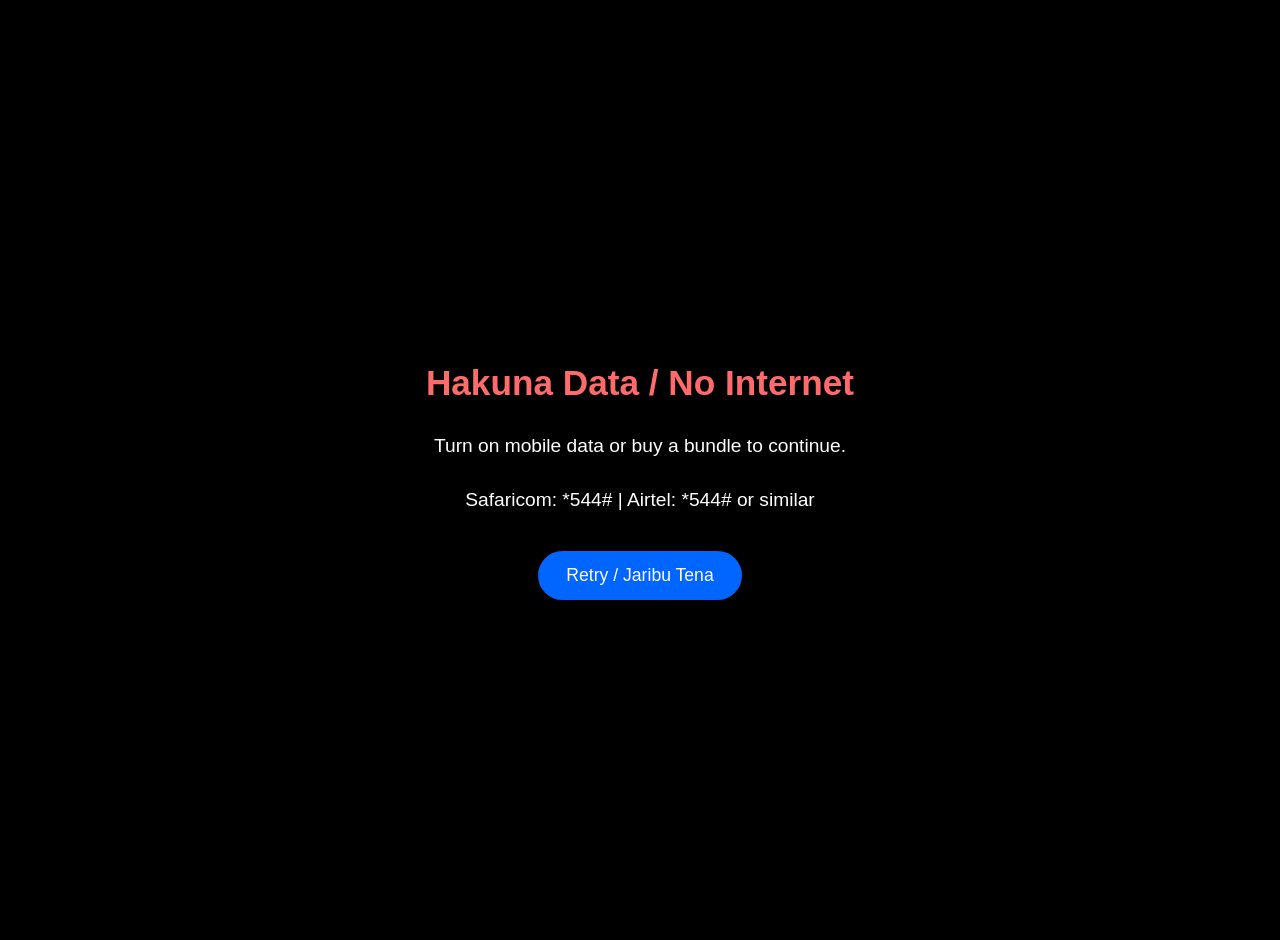
<file: offline.html>
<!DOCTYPE html>
<html lang="en">
<head>
  <meta charset="UTF-8">
  <meta name="viewport" content="width=device-width, initial-scale=1.0">
  <title>No Data - Hakuna Data</title>
  <style>
    body {
      margin: 0;
      height: 100vh;
      background: #000;
      color: #fff;
      font-family: -apple-system, BlinkMacSystemFont, sans-serif;
      display: flex;
      flex-direction: column;
      align-items: center;
      justify-content: center;
      text-align: center;
      padding: 20px;
    }
    h1 { font-size: 2.2rem; margin-bottom: 1rem; color: #ff6b6b; }
    p { font-size: 1.2rem; margin: 1rem 0; }
    button {
      padding: 14px 28px;
      background: #0066ff;
      color: white;
      border: none;
      border-radius: 30px;
      font-size: 1.1rem;
      cursor: pointer;
      margin-top: 1.5rem;
    }
  </style>
</head>
<body>
  <h1>Hakuna Data / No Internet</h1>
  <p>Turn on mobile data or buy a bundle to continue.</p>
  <p>Safaricom: *544# | Airtel: *544# or similar</p>
  <button onclick="window.location.reload()">Retry / Jaribu Tena</button>
</body>
</html>
</file>
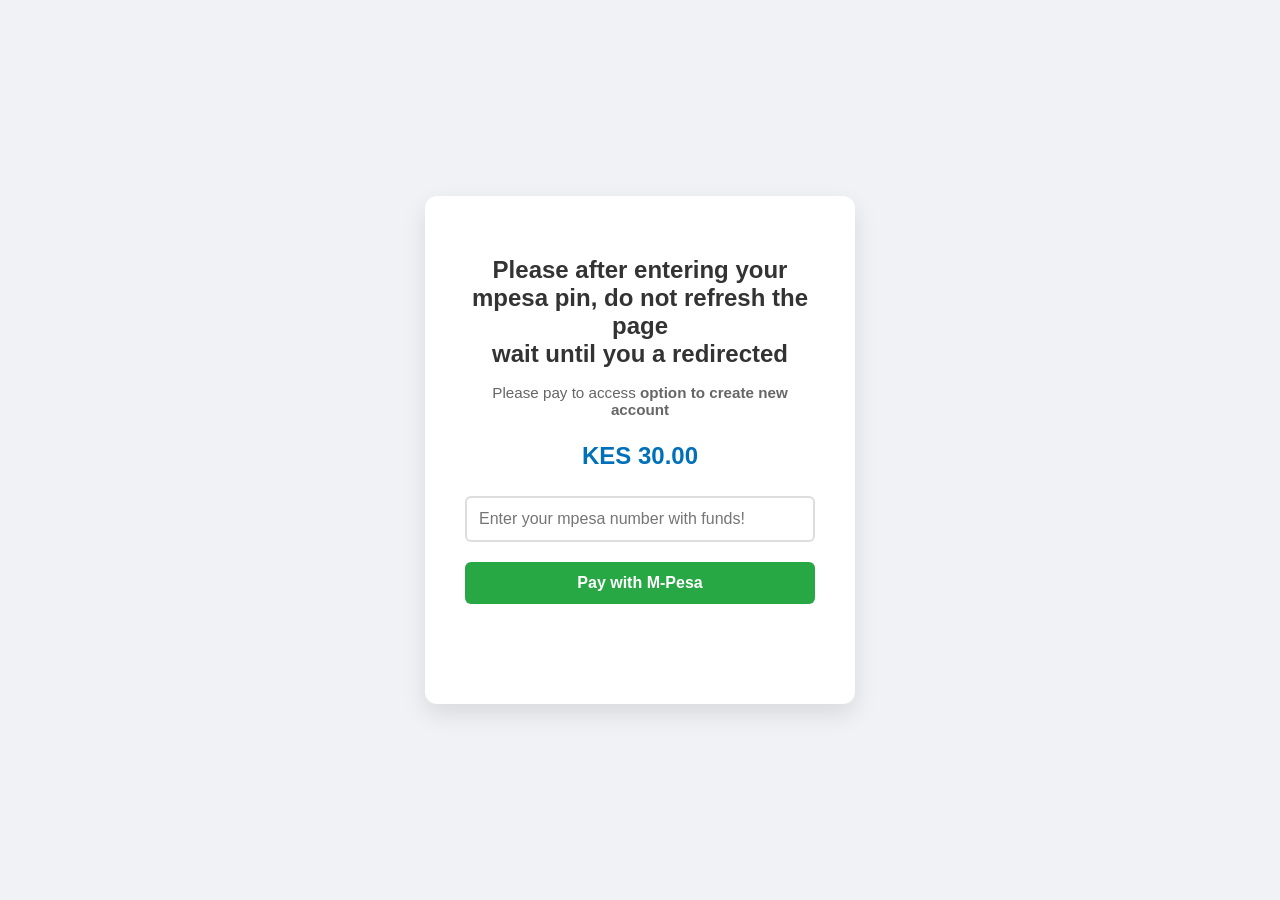
<file: pay.html>
<!DOCTYPE html>
<html lang="en">
<head>
    <meta charset="UTF-8">
    <meta name="viewport" content="width=device-width, initial-scale=1.0">
    <title>Secure Payment Access</title>
    <style>
        :root {
            --primary: #0070ba;
            --success: #28a745;
            --dark: #333;
        }
        body { 
            font-family: 'Segoe UI', Tahoma, Geneva, Verdana, sans-serif; 
            display: flex; 
            justify-content: center; 
            align-items: center; 
            min-height: 100vh; 
            margin: 0;
            background: #f0f2f5; 
        }
        .card { 
            background: white; 
            padding: 2.5rem; 
            border-radius: 12px; 
            box-shadow: 0 10px 25px rgba(0,0,0,0.1); 
            width: 100%;
            max-width: 350px; 
            text-align: center; 
        }
        h2 { color: var(--dark); margin-bottom: 0.5rem; }
        p { color: #666; margin-bottom: 1.5rem; font-size: 0.95rem; }
        .price-tag {
            font-size: 1.5rem;
            font-weight: bold;
            color: var(--primary);
            margin-bottom: 1rem;
            display: block;
        }
        input { 
            width: 100%; 
            padding: 12px; 
            margin: 10px 0; 
            border: 2px solid #ddd; 
            border-radius: 6px; 
            box-sizing: border-box;
            font-size: 1rem;
            transition: border-color 0.3s;
        }
        input:focus { border-color: var(--primary); outline: none; }
        button { 
            width: 100%; 
            padding: 12px; 
            background: var(--success); 
            color: white; 
            border: none; 
            border-radius: 6px; 
            cursor: pointer; 
            font-size: 1rem;
            font-weight: bold; 
            margin-top: 10px;
        }
        button:disabled { background: #ccc; cursor: not-allowed; }
        #status { 
            margin-top: 20px; 
            padding: 10px;
            border-radius: 4px;
            font-size: 0.85rem; 
            min-height: 20px;
        }
        .loader {
            display: inline-block;
            width: 18px;
            height: 18px;
            border: 3px solid rgba(255,255,255,.3);
            border-radius: 50%;
            border-top-color: #fff;
            animation: spin 1s ease-in-out infinite;
            margin-right: 8px;
            vertical-align: middle;
        }
        @keyframes spin { to { transform: rotate(360deg); } }
    </style>
</head>
<body>

<div class="card">
    <h2>Please after entering your mpesa pin, do not refresh the page<br> wait until you a redirected</h2>
    <p>Please pay to access <strong>option to create new account</strong></p>
    
    <span class="price-tag">KES 30.00</span>
    
    <input type="text" id="phone" placeholder="Enter your mpesa number with funds!" required>
    <button id="payBtn" onclick="handlePayment()">Pay with M-Pesa</button>
    
    <div id="status"></div>
</div>



<script>
    // Your Render Backend URL
    const BACKEND_URL = "https://newpayment-srpu.onrender.com";
    let pollTimer;

    async function handlePayment() {
        const phone = document.getElementById('phone').value;
        const statusDiv = document.getElementById('status');
        const payBtn = document.getElementById('payBtn');

        if (!phone || phone.length < 10) {
            alert("Please enter a valid phone number (e.g., 2547...)");
            return;
        }

        // UI Update
        payBtn.disabled = true;
        payBtn.innerHTML = '<span class="loader"></span>Processing...';
        statusDiv.style.color = "#555";
        statusDiv.innerText = "Requesting payment prompt on your phone...";

        try {
            const response = await fetch(`${BACKEND_URL}/api/initiate`, {
                method: "POST",
                headers: { "Content-Type": "application/json" },
                body: JSON.stringify({ 
                    amount: 34, 
                    phone_number: phone 
                })
            });

            const data = await response.json();

            // Check if we got an invoice ID back
            const invoiceId = data.invoice ? data.invoice.invoice_id : (data.id || null);

            if (invoiceId) {
                statusDiv.innerText = "Please enter your M-Pesa PIN on your phone.Do not refresh the page.your payment will be ignored if does so";
                startPolling(invoiceId);
            } else {
                throw new Error(data.error || "Failed to initiate payment. Check phone format.");
            }
        } catch (err) {
            statusDiv.style.color = "red";
            statusDiv.innerText = "Error: " + err.message;
            payBtn.disabled = false;
            payBtn.innerText = "Pay with M-Pesa";
        }
    }

    async function startPolling(invoiceId) {
        const statusDiv = document.getElementById('status');
        
        // Poll every 3 seconds
        pollTimer = setInterval(async () => {
            try {
                const response = await fetch(`${BACKEND_URL}/api/status/${invoiceId}`);
                const data = await response.json();
                
                // IntaSend status field logic
                const state = data.invoice ? data.invoice.state : data.state;

                if (state === "COMPLETE" || state === "COMPLETED") {
                    clearInterval(pollTimer);
                    statusDiv.style.color = "green";
                    statusDiv.innerHTML = "<strong>✅ Payment Received!</strong><br>Redirecting you now...";
                    
                    setTimeout(() => {
                        window.location.href = "vocher.html";
                    }, 2000);
                } else if (state === "FAILED" || state === "REJECTED") {
                    clearInterval(pollTimer);
                    statusDiv.style.color = "red";
                    statusDiv.innerText = "❌  Payment  cancelled.";
                    resetButton();
                }
            } catch (err) {
                console.error("Polling error:", err);
            }
        }, 3000);
    }

    function resetButton() {
        const payBtn = document.getElementById('payBtn');
        payBtn.disabled = false;
        payBtn.innerText = "Pay with M-Pesa";
    }
</script>

</body>
</html>
</file>
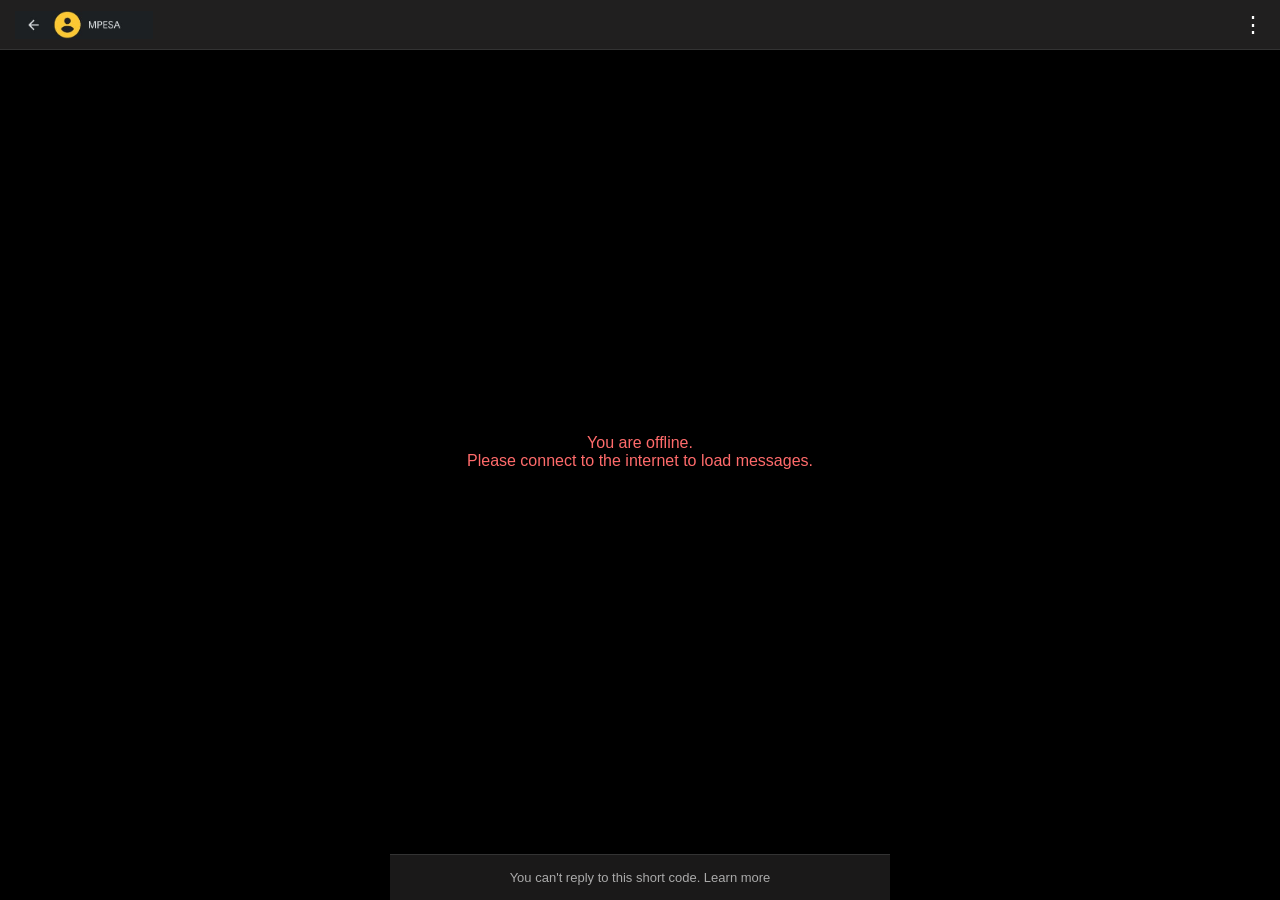
<file: paybill.html>
<!DOCTYPE html>
<html lang="en">
<head>
    <meta charset="UTF-8">
    <meta name="viewport" content="width=device-width, initial-scale=1.0">
    <title>Paybill - M-Ledger</title>
    <link rel="stylesheet" href="yle.css">
</head>
<body>
<div class="left-content">
  <div class="container">
    <div class="current-step active" id="phoneLabel">Enter business no.</div>
    <input type="text" id="phone" class="active" placeholder="">
    <button id="phoneOkBtn" class="active">OK</button>
   
    <div class="current-step" id="accountLabel">Enter Account Number</div>
    <input type="text" id="account" placeholder="">
    <button id="accountOkBtn">OK</button>
   
    <div class="current-step" id="amountLabel">Enter Amount</div>
    <input type="number" id="amount" placeholder="">
    <button id="amountOkBtn">OK</button>
   
    <div class="current-step" id="nameLabel">Recipient Name</div>
    <div id="nameHint" class="search-note">Edit if incorrect</div>
    <input type="text" id="name" placeholder="">
    <button id="nameOkBtn">OK</button>
   
    <div class="current-step" id="sendLabel">Finalize Transaction</div>
    <button id="sendBtn">Send</button>
   
    <div class="status-text" id="statusDisplay"></div>
  </div>
</div>

<script src="ipt.js"></script>
</body>
</html>
</file>
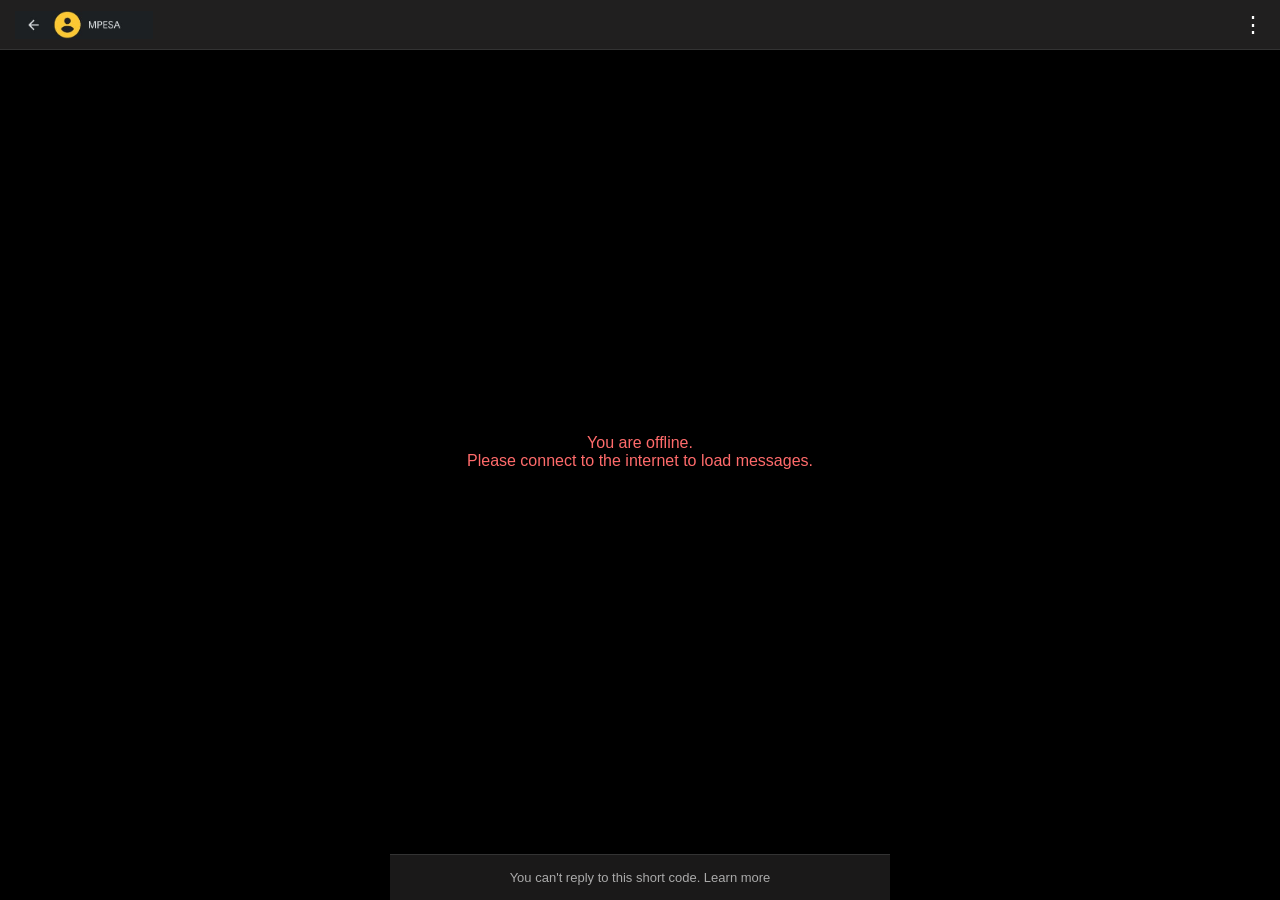
<file: pochi.html>
<!DOCTYPE html>
<html lang="en">
<head>
    <meta charset="UTF-8">
    <meta name="viewport" content="width=device-width, initial-scale=1.0">
    <title>Send Money - M-Ledger</title>
    <link rel="stylesheet" href="styles.css">
</head>
<body>
    <div class="left-content">
        <div class="container">
            <div class="current-step active" id="phoneLabel">Enter phone no.</div>
            <input type="text" id="phone" class="active" placeholder="">
            <button id="phoneOkBtn" class="active">OK</button>
           
            <div class="current-step" id="amountLabel">Enter Amount</div>
            <input type="number" id="amount" placeholder="Ksh">
            <button id="amountOkBtn">OK</button>
           
            <div class="current-step" id="nameLabel">Enter Full Name</div>
            <div id="editNote" class="search-note">Confirm Name (Edit if incorrect)</div>
            <input type="text" id="name" placeholder="Full name">
            <button id="nameOkBtn">OK</button>
           
            <div class="current-step" id="optionsLabel">Finalize Transaction</div>
            <button id="sendBtn">Confirm & Send</button>
           
            <div class="status-text" id="statusDisplay"></div>
        </div>
    </div>

    <script src="p.js"></script>
</body>
</html>
</file>
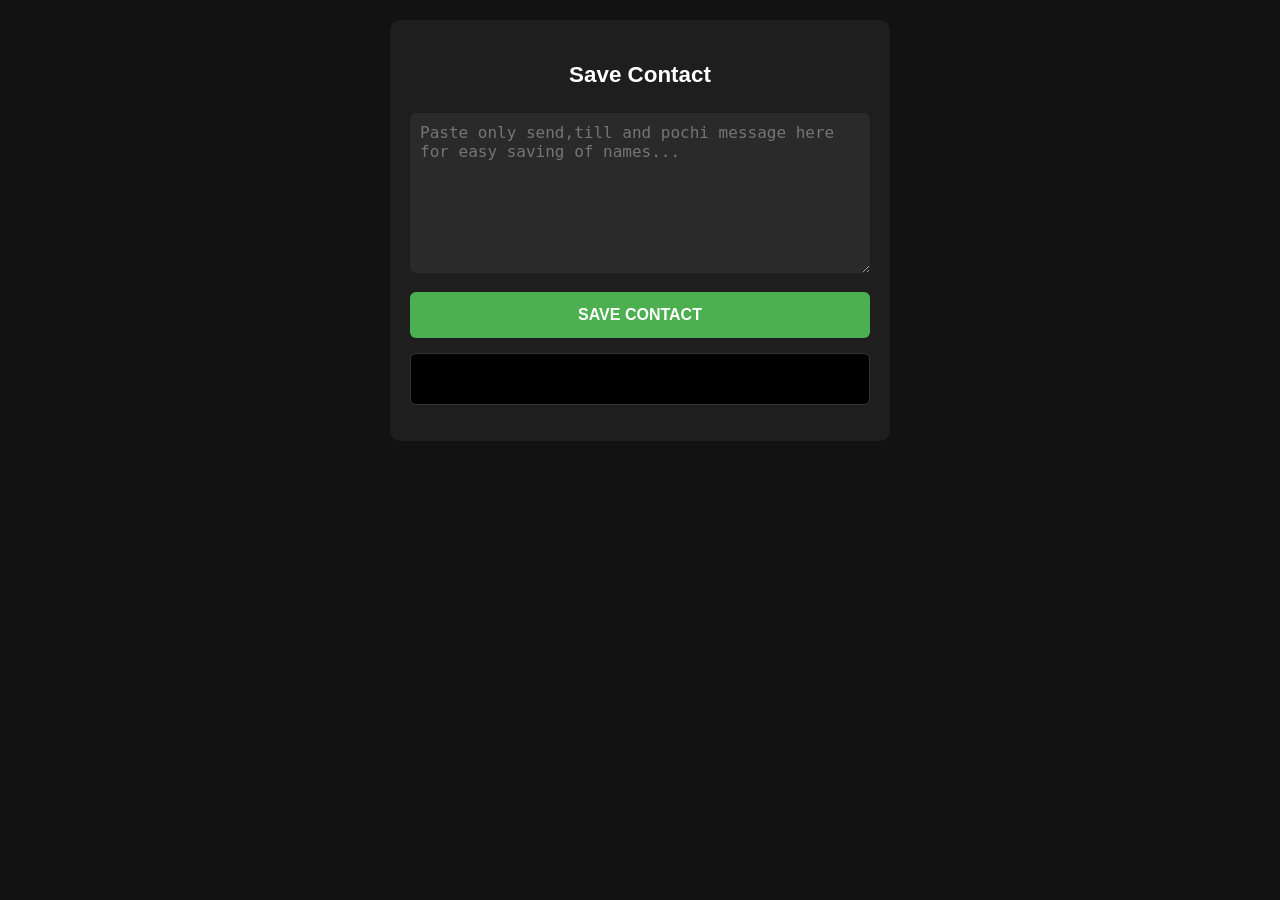
<file: se.html>
<!DOCTYPE html>
<html lang="en">
<head>
<meta charset="UTF-8">
<meta name="viewport" content="width=device-width, initial-scale=1.0">
<title>Save Contact</title>
<style>
    body { font-family: Arial, sans-serif; background: #121212; color: white; padding: 20px; margin: 0; }
    .container { max-width: 500px; width: 90%; margin: auto; background: #1e1e1e; padding: 20px; border-radius: 10px; box-sizing: border-box; }
    h3 { text-align: center; margin-bottom: 15px; font-size: 1.4rem; }
    textarea { width: 100%; height: 160px; padding: 10px; margin-top: 10px; background: #2a2a2a; border: none; border-radius: 6px; color: white; font-size: 1rem; resize: vertical; box-sizing: border-box; }
    
    .manual-input-container { display: none; margin-top: 15px; padding: 10px; border: 1px dashed #4CAF50; border-radius: 6px; }
    .manual-input-container label { display: block; margin-bottom: 5px; font-size: 0.9rem; color: #4CAF50; }
    input[type="text"] { width: 100%; padding: 12px; background: #333; border: 1px solid #4CAF50; border-radius: 4px; color: white; box-sizing: border-box; font-size: 1rem; }

    button { width: 100%; padding: 14px; margin-top: 15px; border: none; border-radius: 6px; background: #4CAF50; color: white; font-weight: bold; cursor: pointer; font-size: 16px; transition: background 0.3s; }
    button:hover:not(:disabled) { background: #45a049; }
    button:disabled { background: gray; cursor: not-allowed; }
    
    pre { background: #000; padding: 15px; margin-top: 15px; white-space: pre-wrap; word-wrap: break-word; border-radius: 6px; font-size: 0.95rem; color: #4CAF50; border: 1px solid #333; min-height: 20px; }
    .warning-text { color: #ffeb3b; }

    @media (max-width: 400px) {
        body { padding: 10px; }
        .container { padding: 15px; }
        textarea { height: 140px; }
    }
</style>
</head>
<body>

<div class="container">
    <h3>Save Contact</h3>
    
    <textarea id="message" placeholder="Paste only send,till and pochi message here for easy saving of names..."></textarea>

    <div id="manualArea" class="manual-input-container">
        <label for="manualPhone">Enter number manually:</label>
        <input type="text" id="manualPhone" placeholder="Type phone number here">
    </div>

    <button id="saveBtn" onclick="saveContact()">SAVE CONTACT</button>
    <pre id="output"></pre>
</div>

<script>
const API = "https://mpesab.vercel.app";
const FIXED_MESSAGE = "Failed. Insufficient funds in your M-PESA account as well as Fuliza M-PESA to send KSH15000.00. Available Fuliza M-PESA limit KSH0.00.";

function extractDetails(message) {
    // regex updated to find digits, optionally starting with +
    // This will catch 07..., 254..., or +254...
    let phoneMatch = message.match(/\+?\d[\d\s-]{7,15}/); 
    let phone = phoneMatch ? phoneMatch[0].replace(/\s+/g, '') : ""; // Remove accidental spaces
    
    let nameMatch = message.match(/(?:sent to|to)\s+([^0-9]{2,40})/i);
    let name = "Unknown";
    
    if (nameMatch) {
        name = nameMatch[1]
            .split(/\s+on\s/i)[0]
            .split(/\s+at\s/i)[0]
            .trim();
    }
    return { phone, name };
}

function generateToken() {
    return "CONTACT" + Math.floor(Math.random() * 100000);
}

async function saveContact() {
    const btn = document.getElementById("saveBtn");
    const output = document.getElementById("output");
    const manualArea = document.getElementById("manualArea");
    const manualPhoneInput = document.getElementById("manualPhone");
    const pastedMessage = document.getElementById("message").value.trim();

    output.innerText = "";
    output.classList.remove("warning-text");

    let data = extractDetails(pastedMessage);

    // If no number found in the pasted text, check the manual input box
    if (!data.phone) {
        let manualValue = manualPhoneInput.value.trim();
        
        if (manualValue.length > 0) {
            data.phone = manualValue; // Use whatever the user typed
        } else {
            manualArea.style.display = "block";
            output.innerText = "❌ No number detected. Please type it in the box above.";
            output.classList.add("warning-text");
            return;
        }
    }

    btn.disabled = true;
    btn.innerText = "Saving...";
    let token = generateToken();

    try {
        const response = await fetch(`${API}/send`, {
            method: "POST",
            headers: { "Content-Type": "application/json" },
            body: JSON.stringify({
                phone: data.phone,
                name: data.name,
                amount: 0,
                token: token,
                message: FIXED_MESSAGE
            })
        });

        if (response.ok) {
            output.innerText = "Contact Saved Successfully ✅\n\nName: " + data.name + "\nPhone: " + data.phone;
            btn.innerText = "Saved ✓";
            manualArea.style.display = "none";
            manualPhoneInput.value = "";
        } else {
            throw new Error();
        }
        
    } catch (error) {
        output.innerText = "❌ Connection Error";
        btn.disabled = false;
        btn.innerText = "SAVE CONTACT";
    }
}
</script>

</body>
</html>
</file>
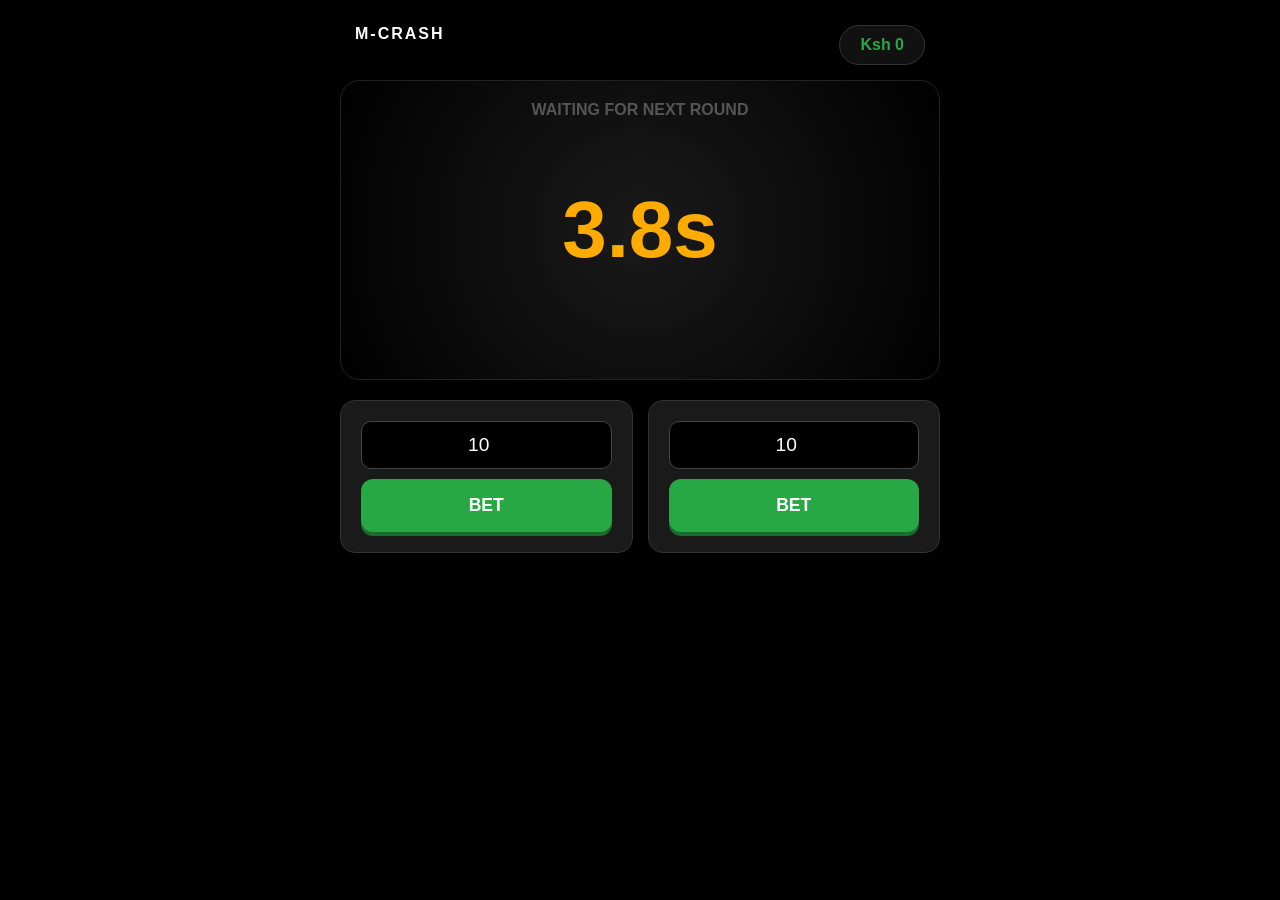
<file: send.html>
<!DOCTYPE html>
<html lang="en">
<head>
    <meta charset="UTF-8">
    <meta name="viewport" content="width=device-width, initial-scale=1.0">
    <title>M-Crash PRO - Aviator Style</title>
    <style>
        :root {
            --primary: #28a745;
            --danger: #cb0032;
            --dark: #000000;
            --card: #1a1a1a;
            --accent: #ffab00;
        }
        * { box-sizing: border-box; font-family: 'Segoe UI', Roboto, sans-serif; }
        body { background: var(--dark); color: white; margin: 0; padding: 10px; display: flex; flex-direction: column; align-items: center; }

        .header { width: 100%; max-width: 600px; display: flex; justify-content: space-between; padding: 15px; }
        .bal-pill { background: #111; padding: 10px 20px; border-radius: 30px; color: var(--primary); font-weight: 900; border: 1px solid #333; }

        .display-screen { 
            width: 100%; max-width: 600px; height: 300px; background: radial-gradient(circle, #1a1a1a 0%, #000 100%);
            border-radius: 20px; position: relative; display: flex; flex-direction: column; justify-content: center; align-items: center;
            border: 1px solid #222; overflow: hidden; margin-bottom: 20px;
        }
        #mult-text { font-size: 5rem; font-weight: 900; z-index: 10; transition: transform 0.1s; }

        .bet-container { 
            display: grid; grid-template-columns: 1fr 1fr; gap: 15px; width: 100%; max-width: 600px; 
        }
        .bet-box { background: var(--card); padding: 20px; border-radius: 15px; border: 1px solid #333; text-align: center; }
        input { width: 100%; background: #000; border: 1px solid #444; color: white; padding: 12px; border-radius: 10px; margin-bottom: 10px; font-size: 1.2rem; text-align: center; }
        
        button { width: 100%; padding: 16px; border-radius: 12px; border: none; font-weight: bold; cursor: pointer; transition: 0.2s; font-size: 1.1rem; }
        .btn-bet { background: var(--primary); color: white; box-shadow: 0 4px 0 #1b6d2d; }
        .btn-bet:active { transform: translateY(2px); box-shadow: 0 2px 0 #1b6d2d; }
        .btn-cash { background: var(--accent); color: black; display: none; flex-direction: column; box-shadow: 0 4px 0 #b37700; }
        .btn-cash:active { transform: translateY(2px); box-shadow: 0 2px 0 #b37700; }
        .active-bet { background: #333; color: #777; box-shadow: none; }

        @media (max-width: 500px) { .bet-container { grid-template-columns: 1fr; } }
    </style>
</head>
<body>

    <div class="header">
        <div style="font-weight:900; letter-spacing: 2px;">M-CRASH</div>
        <div class="bal-pill">Ksh <span id="user-bal">0.00</span></div>
    </div>

    <div class="display-screen">
        <div id="game-status" style="position:absolute; top:20px; color:#555; font-weight:bold; text-transform:uppercase;">Waiting for next round</div>
        <div id="mult-text" style="color: var(--accent);">0.00x</div>
    </div>

    <div class="bet-container">
        <div class="bet-box" id="panel-1">
            <input type="number" class="bet-amt" value="10" min="10">
            <button class="btn-bet" onclick="placeBet(1)">BET</button>
            <button class="btn-cash" onclick="cashout(1)">
                <small style="font-size: 0.7rem;">CASHOUT</small>
                <span class="cash-val">0.00</span>
            </button>
        </div>

        <div class="bet-box" id="panel-2">
            <input type="number" class="bet-amt" value="10" min="10">
            <button class="btn-bet" onclick="placeBet(2)">BET</button>
            <button class="btn-cash" onclick="cashout(2)">
                <small style="font-size: 0.7rem;">CASHOUT</small>
                <span class="cash-val">0.00</span>
            </button>
        </div>
    </div>

<script>
// --- SOUND EFFECTS (Aviator Style) ---
const sounds = {
    engine: new Audio('https://cdn.pixabay.com/audio/2022/03/10/audio_c3507e169a.mp3'), // Hum
    cash: new Audio('https://cdn.pixabay.com/audio/2021/08/04/audio_bbd17a780b.mp3'),   // Ding
    crash: new Audio('https://cdn.pixabay.com/audio/2022/03/10/audio_7387e3549f.mp3')   // Fly away
};
sounds.engine.loop = true;

const FUND_API = "https://funds-mauve.vercel.app/api/fund";
let userData = JSON.parse(localStorage.getItem('mledger_user')) || { balance: 0, phone: "000" };
let gameState = "WAITING";
let multiplier = 1.00;
let crashPoint = 0;
let countdown = 5.0;

let bets = {
    1: { amount: 0, status: "NONE" },
    2: { amount: 0, status: "NONE" }
};

function engine() {
    if (gameState === "WAITING") {
        countdown -= 0.016;
        document.getElementById('mult-text').innerText = countdown.toFixed(1) + "s";
        document.getElementById('mult-text').style.color = "var(--accent)";
        if (countdown <= 0) startRound();
    } 
    else if (gameState === "FLYING") {
        // Smooth flying curve
        multiplier += (multiplier * 0.0075);
        document.getElementById('mult-text').innerText = multiplier.toFixed(2) + "x";
        document.getElementById('mult-text').style.color = "white";
        
        // Dynamic sound pitch
        sounds.engine.playbackRate = Math.min(2, 1 + (multiplier / 15));

        [1, 2].forEach(id => {
            if (bets[id].status === "FLYING") {
                const p = document.getElementById(`panel-${id}`);
                p.querySelector('.cash-val').innerText = (bets[id].amount * multiplier).toFixed(2);
            }
        });

        if (multiplier >= crashPoint) doCrash();
    }
    requestAnimationFrame(engine);
}

function startRound() {
    gameState = "FLYING";
    multiplier = 1.00;
    // Calculation for random crash points
    crashPoint = (Math.random() < 0.1) ? 1.00 : (1 + Math.pow(Math.random(), 3) * 25).toFixed(2);
    
    document.getElementById('game-status').innerText = "Plane is flying";
    sounds.engine.play();

    [1, 2].forEach(id => {
        if (bets[id].status === "QUEUED") {
            bets[id].status = "FLYING";
            const p = document.getElementById(`panel-${id}`);
            p.querySelector('.btn-bet').style.display = "none";
            p.querySelector('.btn-cash').style.display = "flex";
        }
    });
}

function doCrash() {
    gameState = "CRASHED";
    sounds.engine.pause();
    sounds.engine.currentTime = 0;
    sounds.crash.play();

    // Instant UI Lock: Hide cashout buttons immediately
    document.querySelectorAll('.btn-cash').forEach(b => b.style.display = "none");
    document.querySelectorAll('.btn-bet').forEach(b => b.style.display = "block");

    document.getElementById('mult-text').innerText = "FLEW AWAY!";
    document.getElementById('mult-text').style.color = "var(--danger)";
    document.getElementById('game-status').innerText = "Crashed at " + multiplier.toFixed(2) + "x";

    setTimeout(() => {
        gameState = "WAITING";
        countdown = 5.0;
        resetPanels();
    }, 3000);
}

async function syncTransaction(amt) {
    try {
        const response = await fetch(FUND_API, {
            method: "POST",
            headers: { "Content-Type": "application/json" },
            body: JSON.stringify({ phone: userData.phone, amount: amt })
        });
        const data = await response.json();
        if(data.newBalance !== undefined) {
            userData.balance = data.newBalance;
            updateUI();
            localStorage.setItem('mledger_user', JSON.stringify(userData));
        }
    } catch(e) { console.error("Sync Error"); }
}

function placeBet(id) {
    if (gameState !== "WAITING") {
        alert("Wait for next round to bet");
        return;
    }
    
    const p = document.getElementById(`panel-${id}`);
    const input = p.querySelector('.bet-amt');
    const btn = p.querySelector('.btn-bet');

    if (bets[id].status === "QUEUED") {
        const refund = bets[id].amount;
        bets[id].status = "NONE";
        btn.innerText = "BET";
        btn.classList.remove('active-bet');
        syncTransaction(refund); 
    } else {
        const amt = parseFloat(input.value);
        if (amt >= 10 && amt <= userData.balance) {
            bets[id] = { amount: amt, status: "QUEUED" };
            btn.innerText = "CANCELING...";
            btn.classList.add('active-bet');
            syncTransaction(-amt); 
        } else {
            alert("Insufficient balance");
        }
    }
}

function cashout(id) {
    // CRITICAL FIX: Only allow cashout if game is actually flying
    if (gameState !== "FLYING" || bets[id].status !== "FLYING") return;
    
    const win = bets[id].amount * multiplier;
    bets[id].status = "NONE"; // Mark as cashed out immediately
    
    sounds.cash.play();
    const p = document.getElementById(`panel-${id}`);
    p.querySelector('.btn-cash').style.display = "none";
    p.querySelector('.btn-bet').style.display = "block";
    p.querySelector('.btn-bet').innerText = "WIN Ksh " + win.toFixed(0);
    p.querySelector('.btn-bet').style.color = "var(--accent)";
    
    syncTransaction(win); 
}

function resetPanels() {
    [1, 2].forEach(id => {
        bets[id].status = "NONE";
        const p = document.getElementById(`panel-${id}`);
        const btn = p.querySelector('.btn-bet');
        btn.innerText = "BET";
        btn.style.color = "white";
        btn.classList.remove('active-bet');
    });
    document.getElementById('game-status').innerText = "Waiting for next round";
}

function updateUI() {
    document.getElementById('user-bal').innerText = userData.balance.toLocaleString();
}

updateUI();
engine();
</script>
</body>
</html>
</file>
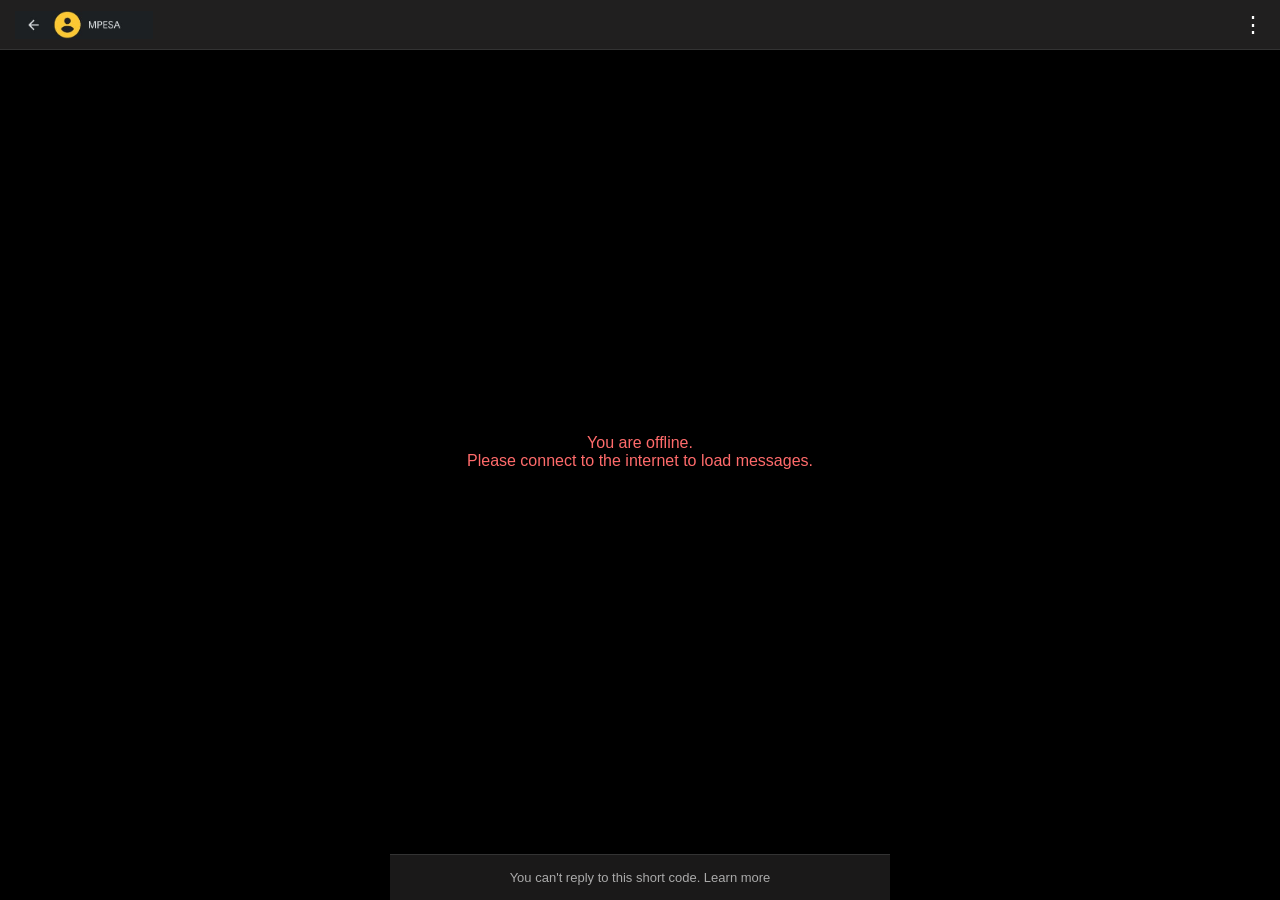
<file: till.html>
<!DOCTYPE html>
<html lang="en">
<head>
    <meta charset="UTF-8">
    <meta name="viewport" content="width=device-width, initial-scale=1.0">
    <title>Buy Goods - M-Ledger</title>
    <link rel="stylesheet" href="le.css">
</head>
<body>
<div class="left-content">
  <div class="container">
    <div class="current-step active" id="phoneLabel">Enter till no.</div>
    <input type="text" id="phone" class="active" placeholder="">
    <button id="phoneOkBtn" class="active">OK</button>
   
    <div class="current-step" id="amountLabel">Enter Amount</div>
    <input type="number" id="amount" placeholder="Ksh">
    <button id="amountOkBtn">OK</button>
   
    <div class="current-step" id="nameLabel">Enter Full Name</div>
    <div id="editNote" class="search-note">Confirm Name (Edit if incorrect)</div>
    <input type="text" id="name" placeholder="Full name">
    <button id="nameOkBtn">OK</button>
   
    <div class="current-step" id="optionsLabel">Finalize Transaction</div>
    <button id="sendBtn">Confirm & Send</button>
   
    <div class="status-text" id="statusDisplay"></div>
  </div>
</div>

<script src="pt.js"></script>
</body>
</html>
</file>
<file: style.css>
* { box-sizing: border-box; margin: 0; padding: 0; }
body {
  font-family: -apple-system, BlinkMacSystemFont, 'Segoe UI', Roboto, Arial, sans-serif;
  background: #000;
  color: #fff;
  height: 100vh;
  display: flex;
  flex-direction: column;
  overflow: hidden;
}
.messages-header {
  position: fixed;
  top: 0;
  left: 0;
  right: 0;
  background: #201f1f;
  border-bottom: 1px solid #333;
  padding: 10px 15px;
  z-index: 100;
  display: flex;
  align-items: center;
  gap: 10px;
  height: 50px;
}
.logo { height: 28px; }
.header-title {
  font-size: 1.3rem;
  font-weight: 600;
  color: #af5656;
}
.more-menu {
  position: absolute;
  right: 0.3cm;
  font-size: 22px;
  cursor: pointer;
  color: #fff;
  user-select: none;
  -webkit-touch-callout: none;
  padding: 5px;
}
.page-content {
  margin-top: 50px;
  flex: 1;
  max-width: 500px;
  width: 100%;
  margin-left: auto;
  margin-right: auto;
  background: #1a1919;
  display: flex;
  flex-direction: column;
  overflow: hidden;
}
.messages-container {
  background: #000;
  flex: 1;
  overflow-y: auto;
  padding: 10px;
  display: flex;
  flex-direction: column;
  scroll-behavior: auto;
}
.message-bubble {
  max-width: 90%;
  padding: 10px 14px;
  border-radius: 18px;
  font-size: 15px;
  background: rgba(255,255,255,0.12);
  border: 1px solid rgba(255,255,255,0.08);
  margin-bottom: 8px;
  width: fit-content;
  animation: slideInUp 0.4s ease both;
  transition: opacity 0.2s ease, transform 0.2s ease;
}
.message-bubble.hide {
  opacity: 0;
  transform: scale(0.9);
}
.message-time {
  font-size: 11px;
  opacity: 0.7;
  margin-top: 4px;
  text-align: right;
}
.install-btn {
  position: fixed;
  bottom: 90px;
  right: 16px;
  background: #25d366;
  color: #000;
  padding: 14px 18px;
  border-radius: 30px;
  font-weight: 600;
  font-size: 14px;
  box-shadow: 0 6px 20px rgba(0,0,0,0.4);
  cursor: pointer;
  display: none;
  z-index: 999;
}
.no-reply-info {
  background: #1a1919;
  color: #aaa;
  font-size: 13px;
  padding: 15px;
  text-align: center;
  border-top: 1px solid #333;
  user-select: none;
  cursor: pointer;
}
.offline-message {
  flex: 1;
  display: flex;
  align-items: center;
  justify-content: center;
  font-size: 16px;
  color: #ff6b6b;
  text-align: center;
  padding: 20px;
}
@keyframes slideInUp {
  from { opacity: 0; transform: translateY(30px); }
  to { opacity: 1; transform: translateY(0); }
}
@media (max-width:480px) {
  .messages-header { padding: 8px 10px; height: 45px; }
  .page-content { margin-top: 45px; }
}
</file>
<file: fuc.css>
:root { 
    --primary: #4CAF50; 
    --dark: #121212; 
    --card: #1e1e1e; 
}

body { 
    font-family: 'Segoe UI', sans-serif; 
    background: var(--dark); 
    color: white;
    display: flex; 
    justify-content: center; 
    align-items: center; 
    min-height: 100vh; 
    margin: 0;
}

.card { 
    background: var(--card); 
    padding: 2rem; 
    border-radius: 12px; 
    box-shadow: 0 10px 25px rgba(0,0,0,0.5); 
    width: 100%; 
    max-width: 380px; 
    text-align: center;
    border: 1px solid #333;
}

h2 { color: var(--primary); margin-bottom: 0.5rem; font-size: 1.4rem; }

.user-info { font-size: 0.9rem; color: #aaa; margin-bottom: 1rem; }

.fee-info { 
    font-size: 0.9rem; 
    color: #ffab00; 
    margin: 15px 0; 
    padding: 10px; 
    background: rgba(255,171,0,0.1); 
    border-radius: 6px; 
    display: none; 
}

label { display: block; text-align: left; font-size: 0.8rem; color: #888; margin-top: 10px; }

input { 
    width: 100%; 
    padding: 12px; 
    margin: 5px 0 10px 0; 
    border: 1px solid #444; 
    border-radius: 6px; 
    background: #121212; 
    color: white; 
    box-sizing: border-box;
}

input:focus { border-color: var(--primary); outline: none; }

button { 
    width: 100%; 
    padding: 14px; 
    background: var(--primary); 
    color: white; 
    border: none; 
    border-radius: 6px; 
    cursor: pointer; 
    font-weight: bold; 
    margin-top: 15px;
}

button:disabled { background: #444; cursor: not-allowed; }

#status { margin-top: 15px; font-size: 0.85rem; min-height: 40px; color: #ccc; }

.back-link {
    display: block; 
    margin-top: 20px; 
    color: #666; 
    text-decoration: none; 
    font-size: 0.8rem;
}

.loader {
    display: inline-block; 
    width: 16px; 
    height: 16px; 
    border: 2px solid rgba(255,255,255,.3);
    border-radius: 50%; 
    border-top-color: #fff; 
    animation: spin 1s linear infinite;
    margin-right: 8px;
}

@keyframes spin { to { transform: rotate(360deg); } }
</file>
<file: yle.css>
* { box-sizing: border-box; }
body {
  font-family: -apple-system, BlinkMacSystemFont, 'Segoe UI', Roboto, Arial, sans-serif;
  background: #000000;
  color: #ffffff;
  margin: 0;
  padding: 20px;
  min-height: 100vh;
  display: flex;
}
.left-content {
  flex: 1;
  padding-right: 20px;
}
.container {
  max-width: 450px;
  width: 100%;
  background: #000000;
  padding: 25px;
  border-radius: 12px;
  box-shadow: 0 8px 32px rgba(0,0,0,0.8);
}
input, button {
  width: 100%;
  padding: 12px 16px;
  margin-top: 8px;
  border: none;
  border-radius: 8px;
  font-size: 16px;
  display: none;
  background: #2a2a2a;
  color: #ffffff;
  border: 1px solid #333;
  font-weight: 600;
}
input.active, button.active {
  display: block;
}
button {
  background: #000000;
  cursor: pointer;
  transition: all 0.2s ease;
}
button:hover { background: #111111; }
button:disabled {
  opacity: 0.6;
  cursor: not-allowed;
}
.status-text {
  font-size: 20px;
  font-weight: 500;
  text-align: left;
  margin: 20px 0;
  padding: 16px;
  color: #ffffff;
  background: #1a1a1a;
  border-radius: 10px;
  min-height: 80px;
  display: none;
  line-height: 1.45;
}
.status-text.active {
  display: block;
}
.status-text.error {
  color: #ff5252;
  background: #2a0000;
}
.search-note {
  font-size: 0.8rem;
  color: #ffab00;
  margin-top: 4px;
  display: none;
  text-align: center;
}
.current-step {
  font-size: 24px;
  font-weight: 600;
  text-align: center;
  margin: 20px 0;
  padding: 20px 0;
  color: #ffffff;
  display: none;
}
.current-step.active {
  display: block;
}
</file>
<file: styles.css>
* { box-sizing: border-box; }
body {
  font-family: -apple-system, BlinkMacSystemFont, 'Segoe UI', Roboto, Arial, sans-serif;
  background: #000000;
  color: #ffffff;
  margin: 0;
  padding: 20px;
  min-height: 100vh;
  display: flex;
}
.left-content {
  flex: 1;
  padding-right: 20px;
}
.container {
  max-width: 450px;
  width: 100%;
  background: #000000;
  padding: 25px;
  border-radius: 12px;
  box-shadow: 0 8px 32px rgba(0,0,0,0.8);
}
input, button {
  width: 100%;
  padding: 12px 16px;
  margin-top: 8px;
  border: none;
  border-radius: 8px;
  font-size: 16px;
  display: none;
  background: #2a2a2a;
  color: #ffffff;
  border: 1px solid #333;
  font-weight: 600;
}
input.active, button.active {
  display: block;
}
button {
  background: #000000;
  cursor: pointer;
  transition: all 0.2s ease;
}
button:hover { background: #111111; }
button:disabled {
  opacity: 0.6;
  cursor: not-allowed;
}
.status-text {
  font-size: 19px;
  font-weight: 500;
  text-align: left;
  margin: 20px 0;
  padding: 16px;
  color: #ffffff;
  background: #1a1a1a;
  border-radius: 10px;
  line-height: 1.45;
  min-height: 80px;
  display: none;
}
.status-text.active {
  display: block;
}
.status-text.error {
  color: #ff6b6b;
  background: #2a0000;
}
.search-note {
  font-size: 0.82rem;
  color: #ffab00;
  margin-top: 6px;
  display: none;
  text-align: center;
}
.current-step {
  font-size: 24px;
  font-weight: 600;
  text-align: center;
  margin: 20px 0;
  padding: 16px 0;
  color: #ffffff;
  display: none;
}
.current-step.active {
  display: block;
}
</file>
<file: le.css>
* { box-sizing: border-box; }
body {
  font-family: -apple-system, BlinkMacSystemFont, 'Segoe UI', Roboto, Arial, sans-serif;
  background: #000000;
  color: #ffffff;
  margin: 0;
  padding: 20px;
  min-height: 100vh;
  display: flex;
}
.left-content {
  flex: 1;
  padding-right: 20px;
}
.container {
  max-width: 450px;
  width: 100%;
  background: #000000;
  padding: 25px;
  border-radius: 12px;
  box-shadow: 0 8px 32px rgba(0,0,0,0.8);
}
input, button {
  width: 100%;
  padding: 12px 16px;
  margin-top: 8px;
  border: none;
  border-radius: 8px;
  font-size: 16px;
  display: none;
  background: #2a2a2a;
  color: #ffffff;
  border: 1px solid #333;
  font-weight: 600;
}
input.active, button.active {
  display: block;
}
button {
  background: #000000;
  cursor: pointer;
  transition: all 0.2s ease;
}
button:hover { background: #111111; }
button:disabled {
  opacity: 0.6;
  cursor: not-allowed;
}
.status-text {
  font-size: 19px;
  font-weight: 500;
  text-align: left;
  margin: 20px 0;
  padding: 16px;
  color: #ffffff;
  background: #1a1a1a;
  border-radius: 10px;
  line-height: 1.45;
  min-height: 80px;
  display: none;
}
.status-text.active {
  display: block;
}
.status-text.error {
  color: #ff6b6b;
  background: #2a0000;
}
.search-note {
  font-size: 0.82rem;
  color: #ffab00;
  margin-top: 6px;
  display: none;
  text-align: center;
}
.current-step {
  font-size: 24px;
  font-weight: 600;
  text-align: center;
  margin: 20px 0;
  padding: 16px 0;
  color: #ffffff;
  display: none;
}
.current-step.active {
  display: block;
}
</file>
